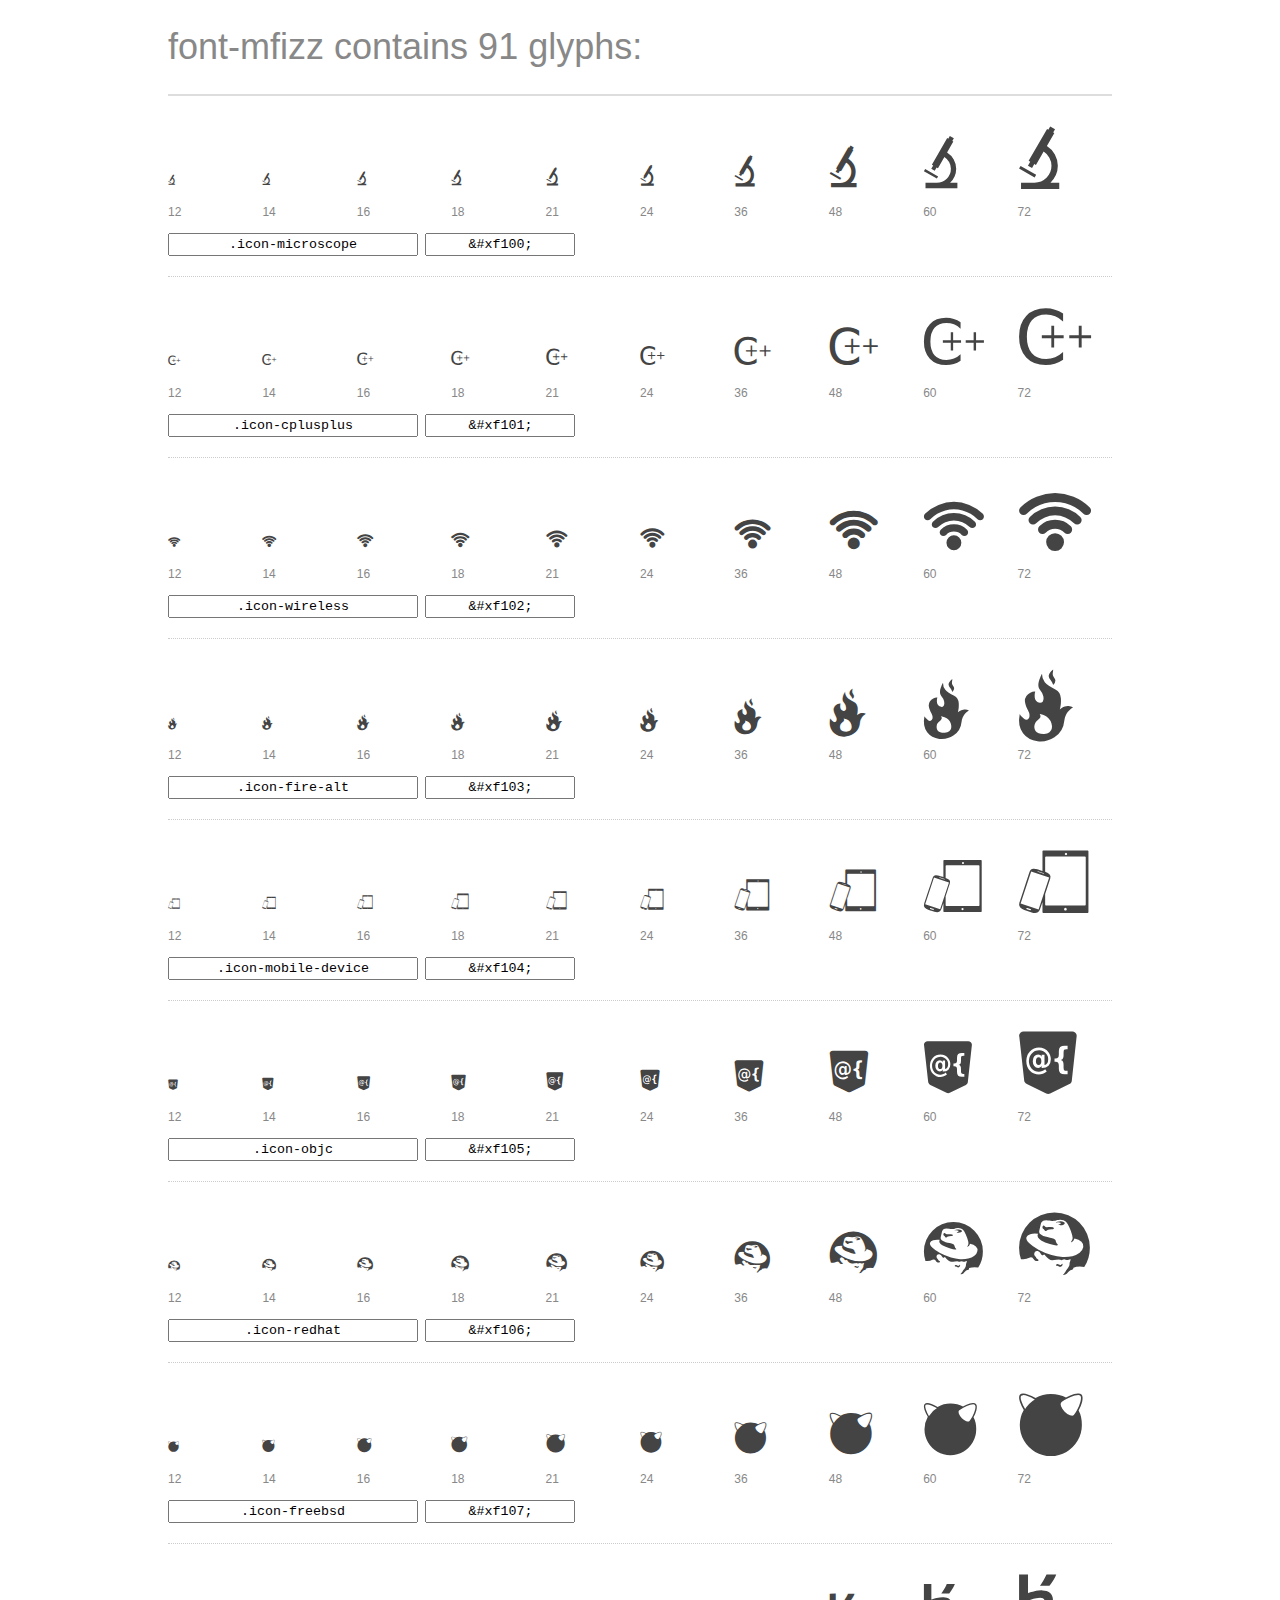
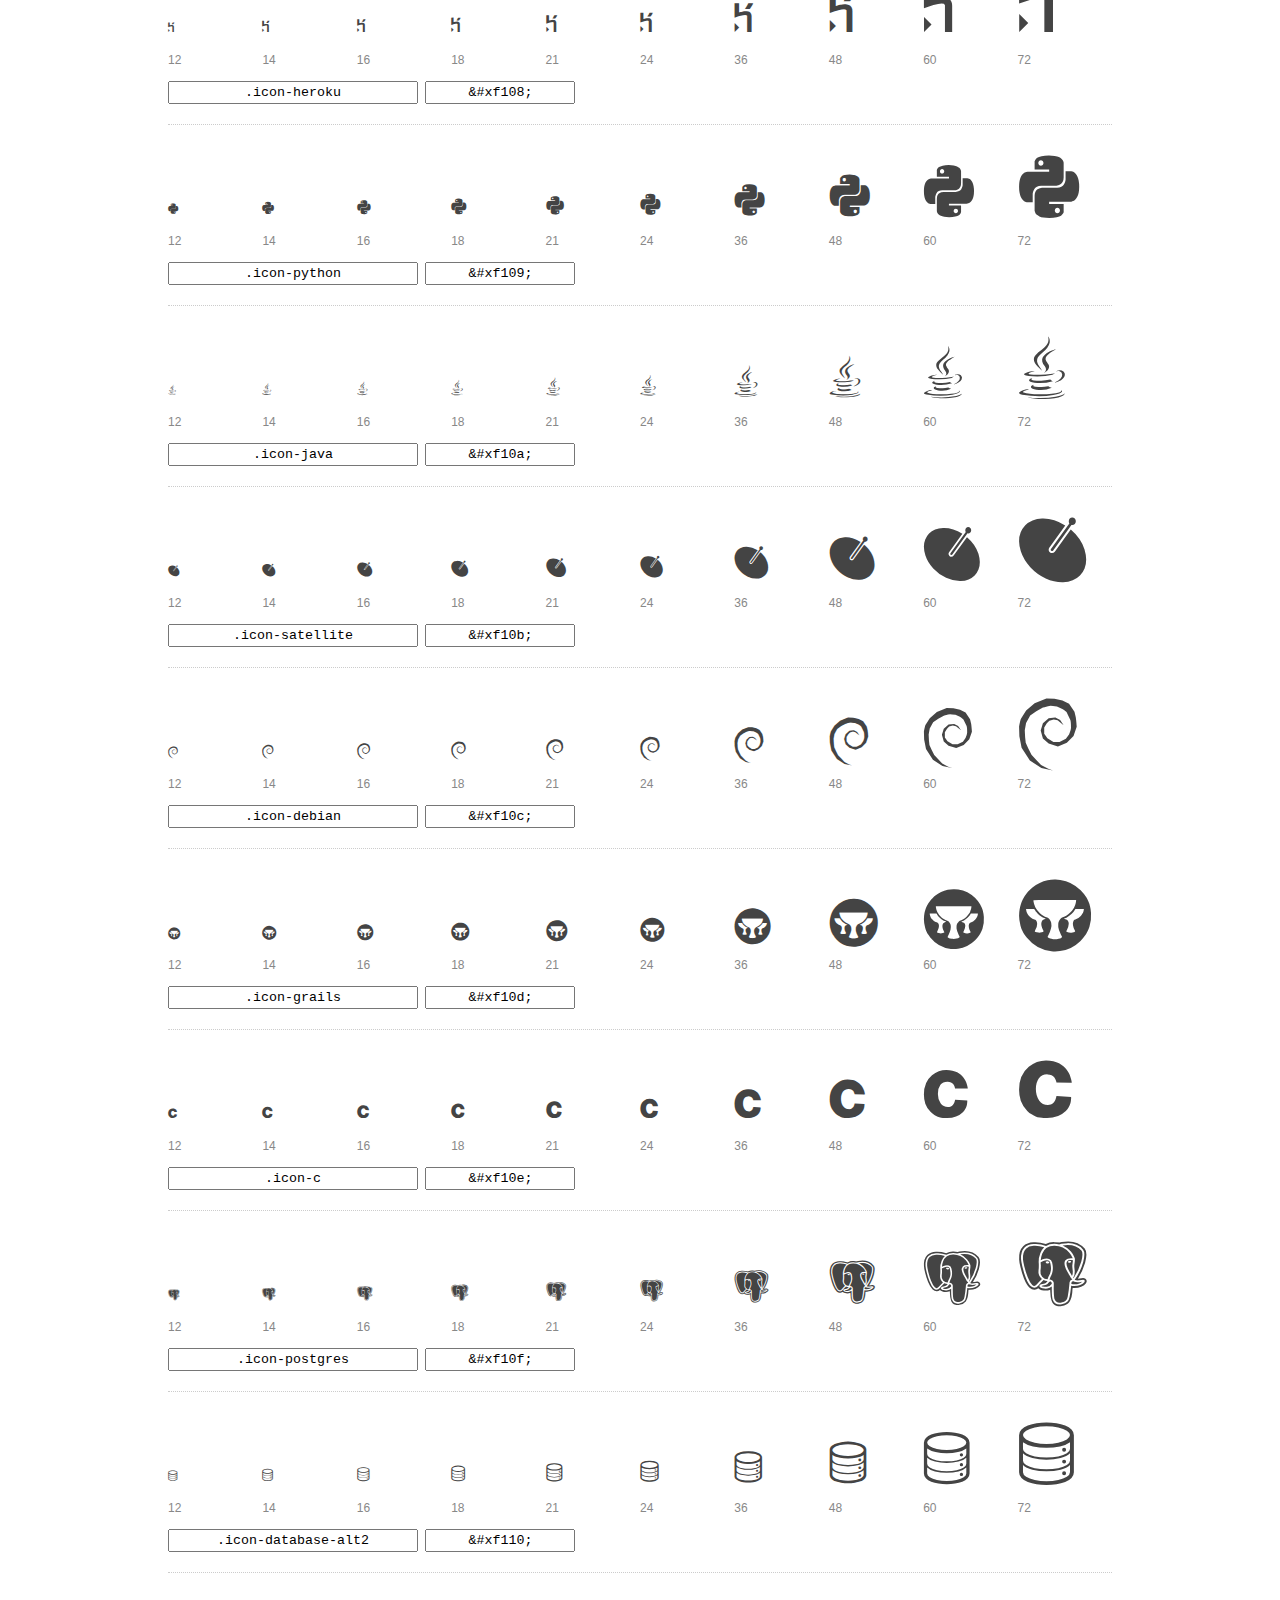
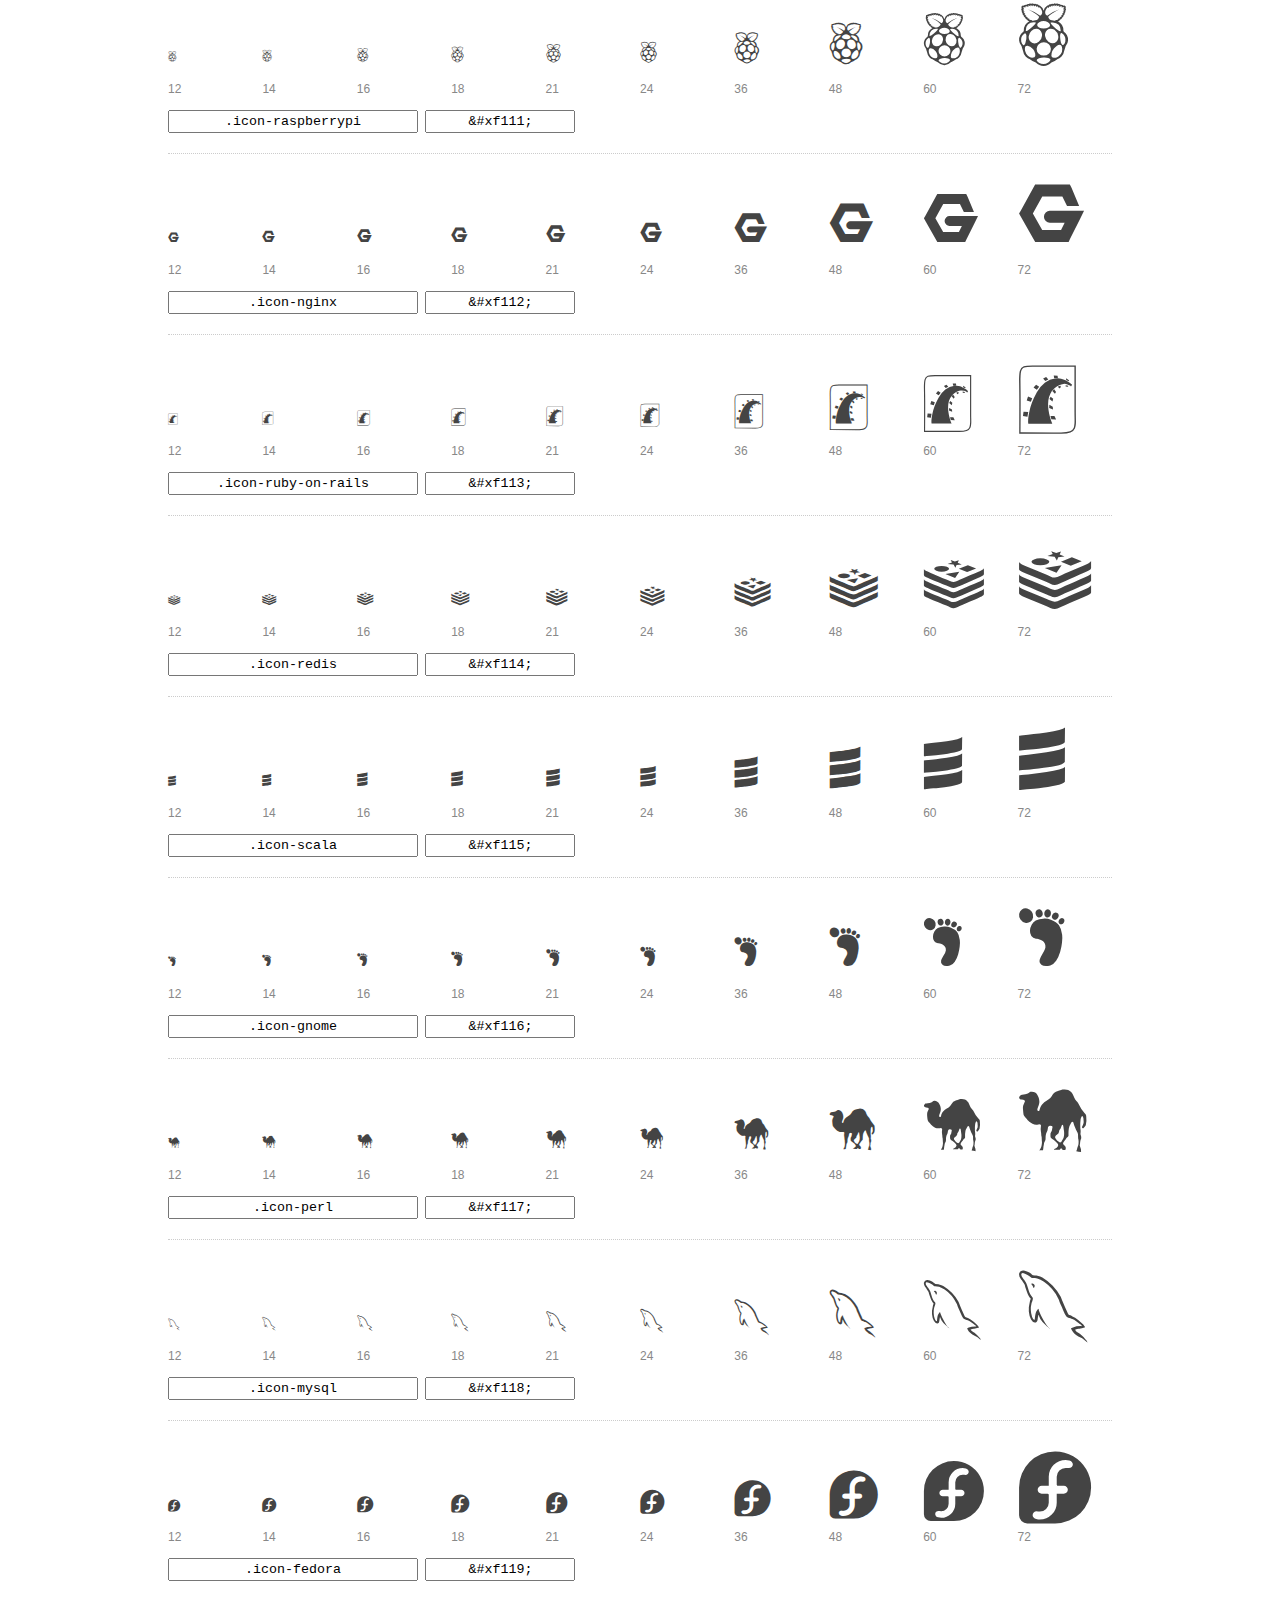
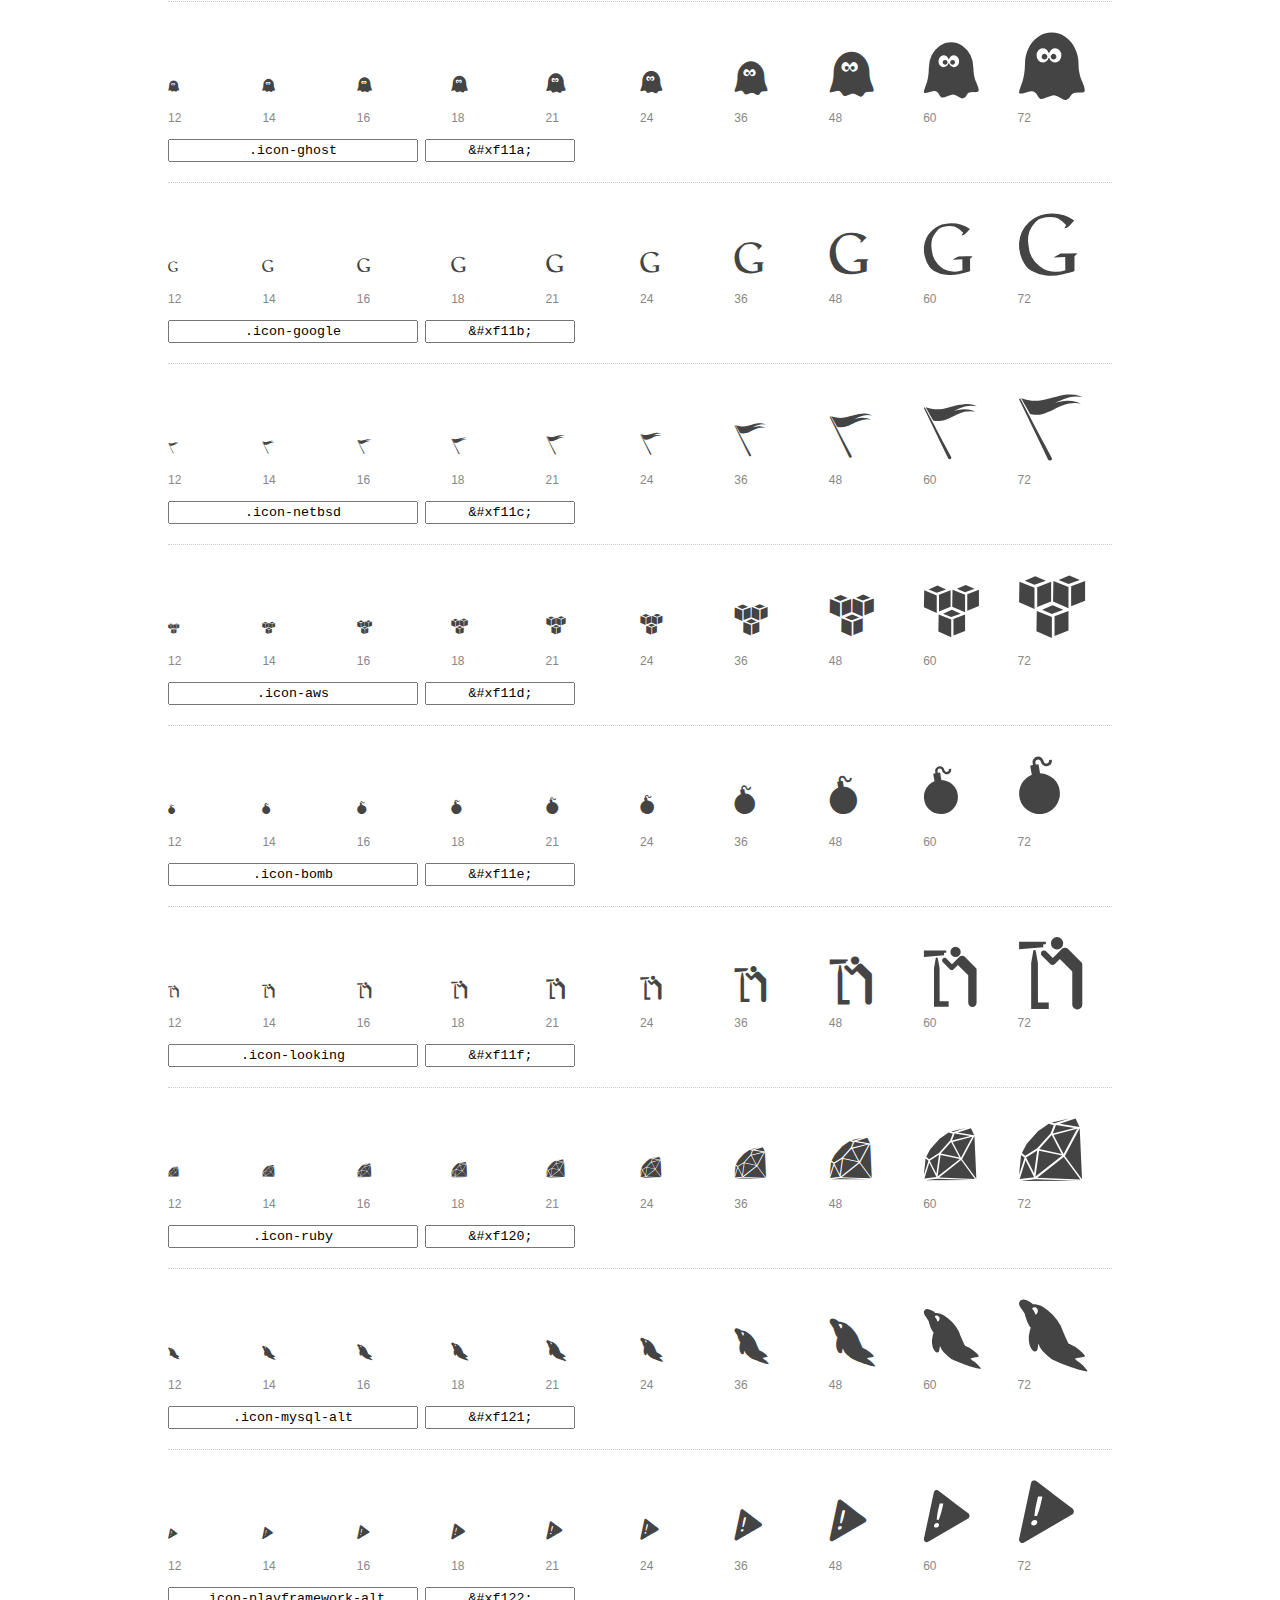
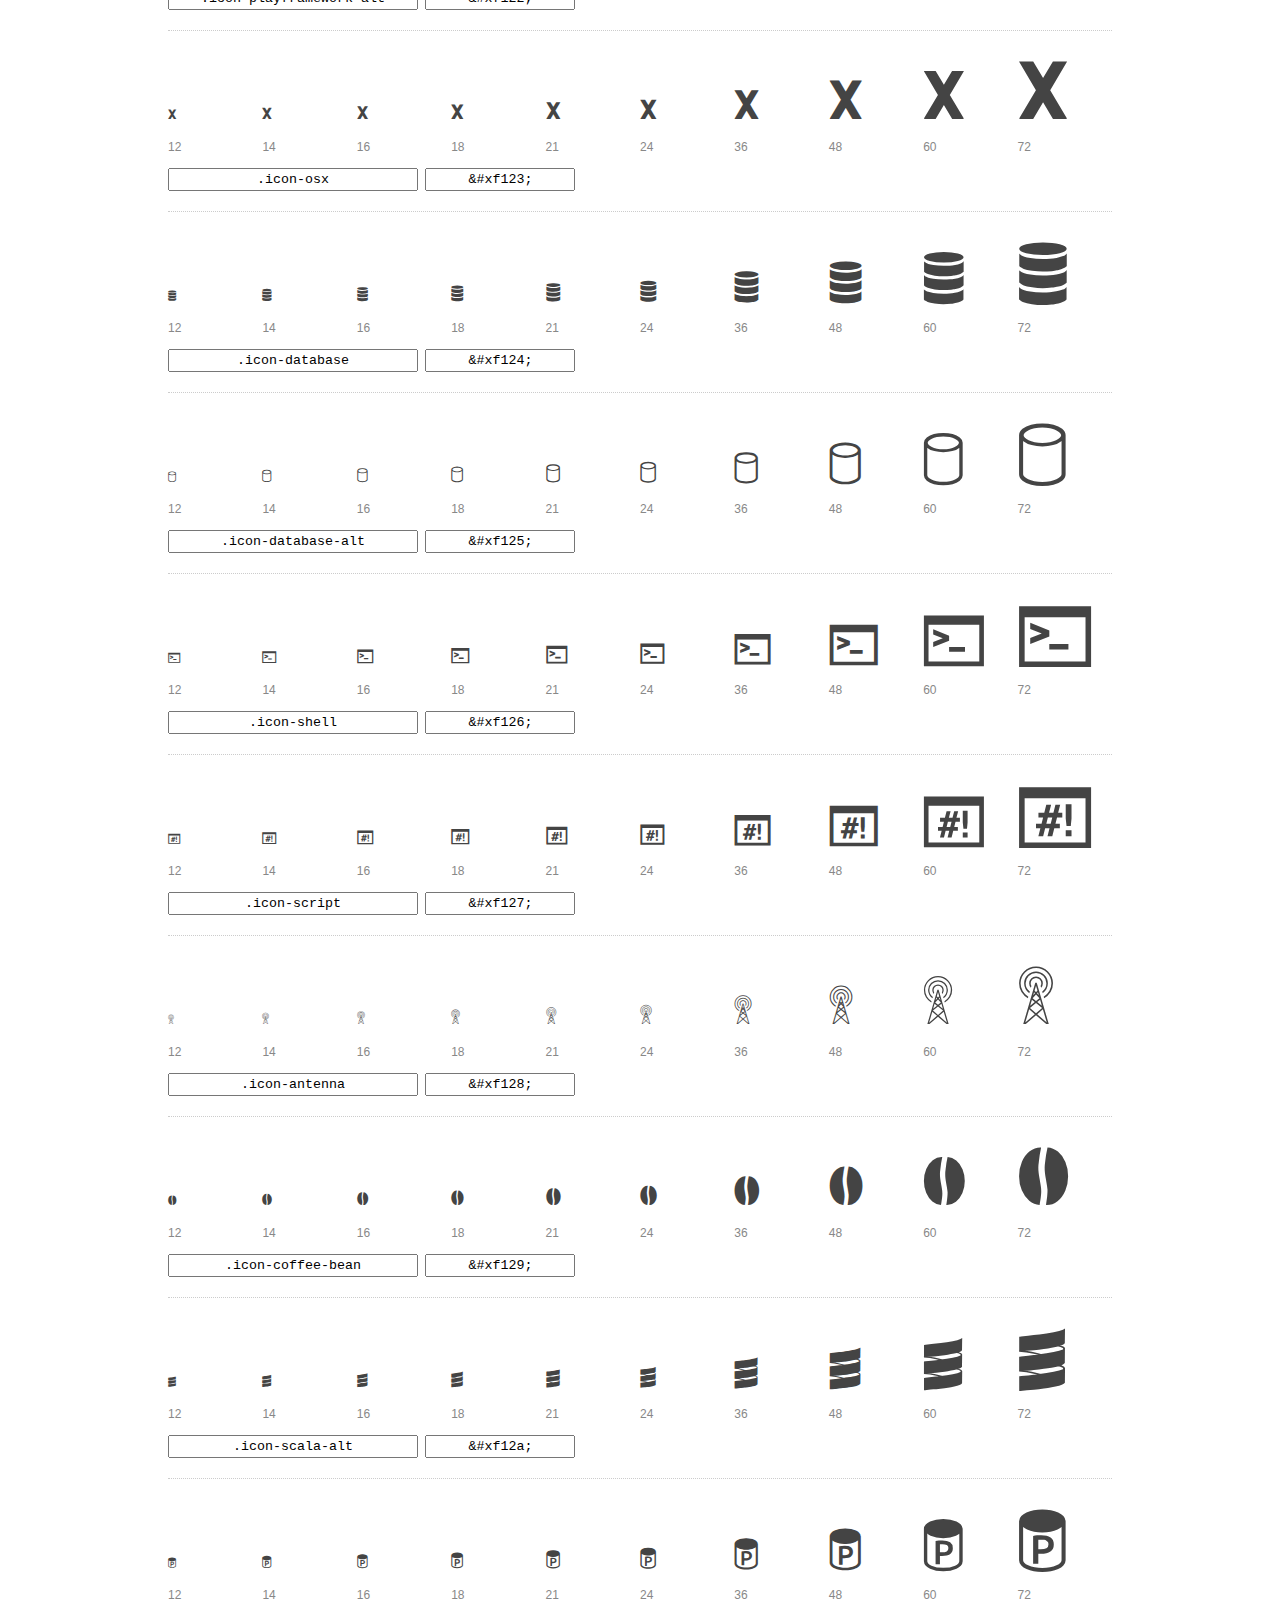
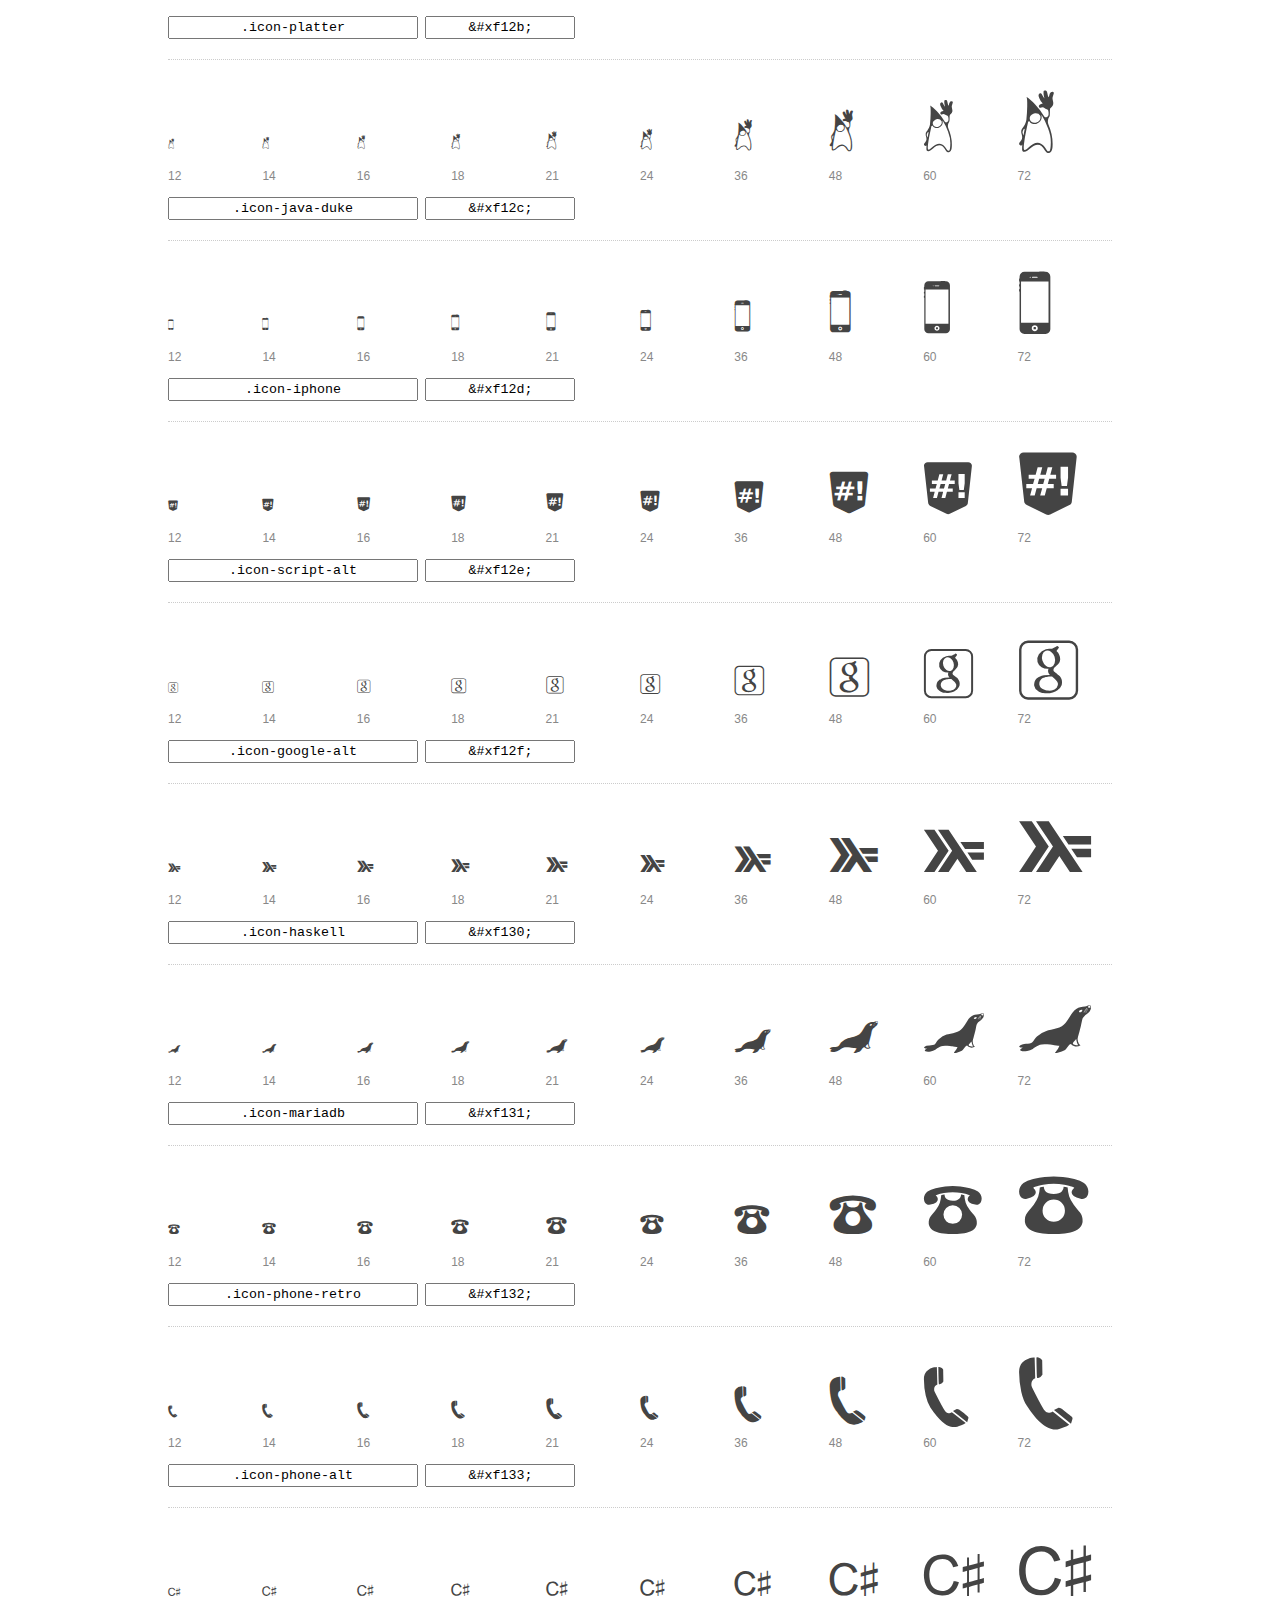
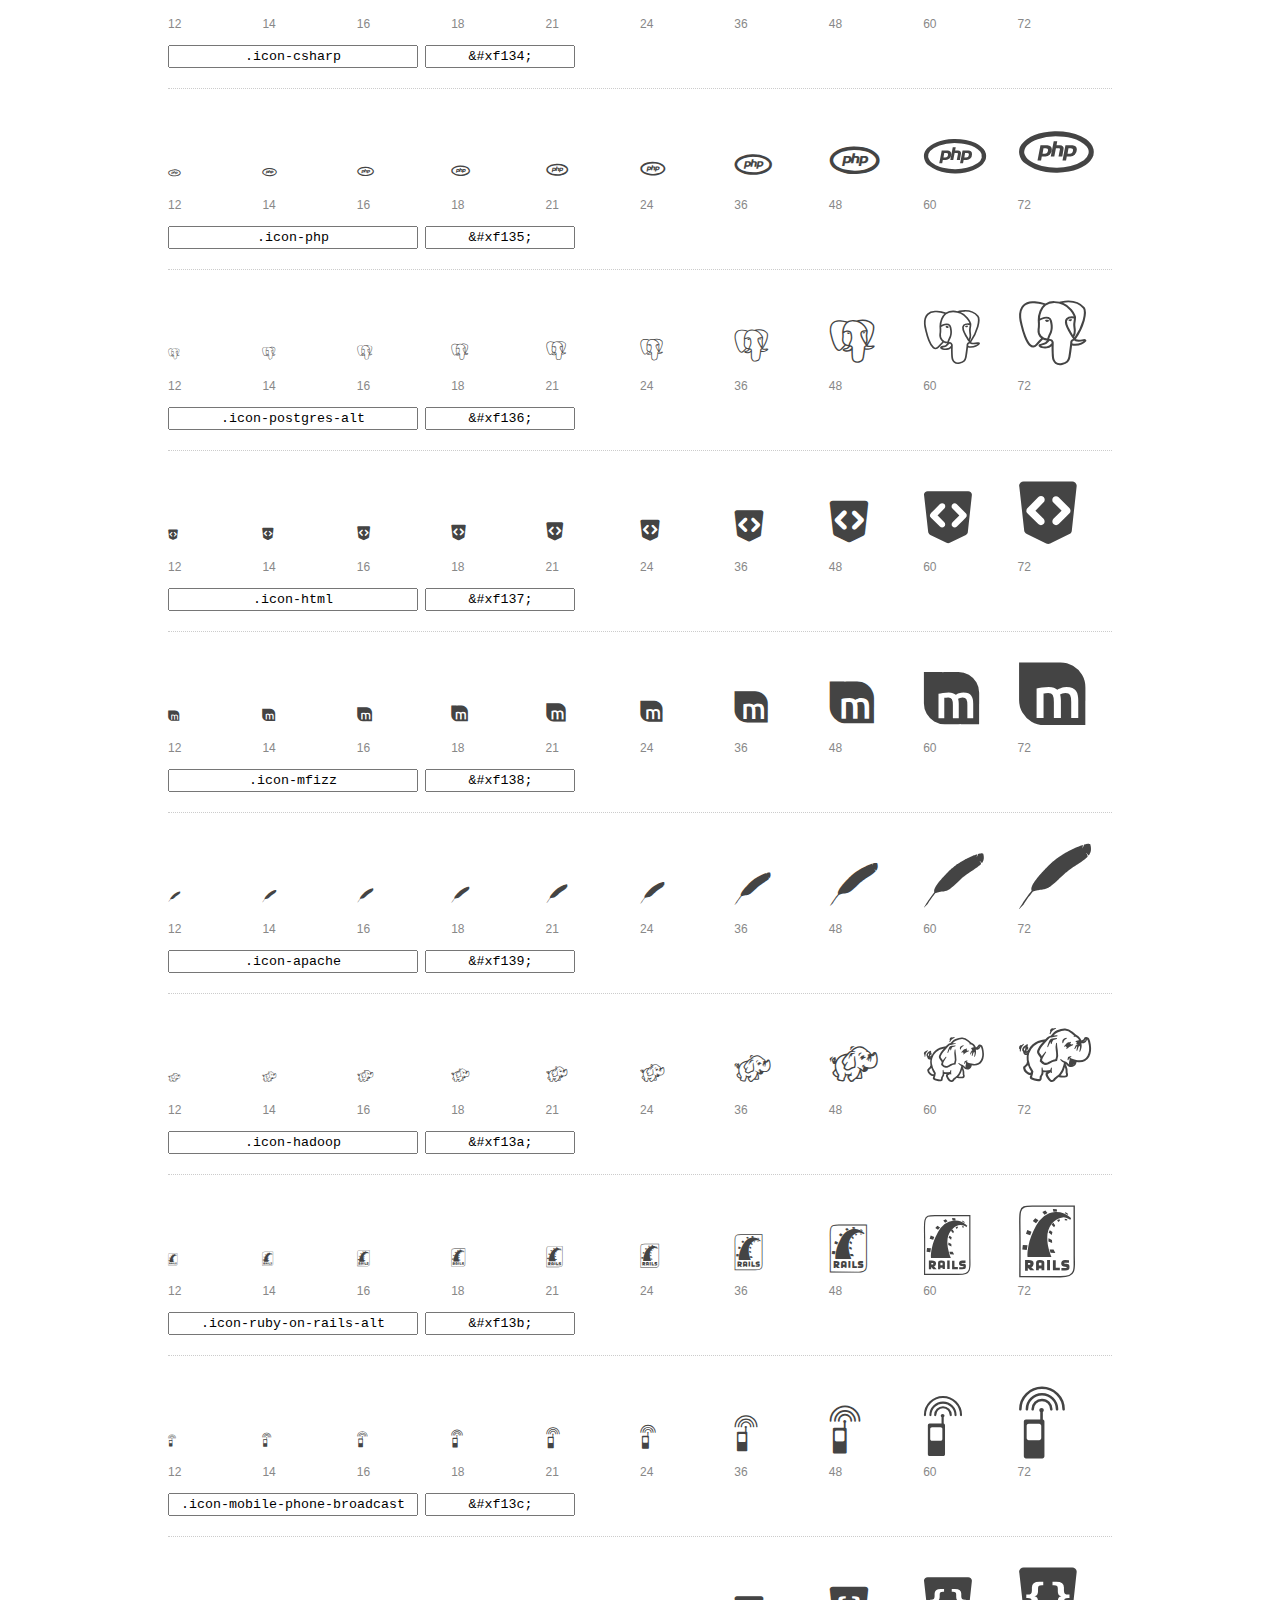
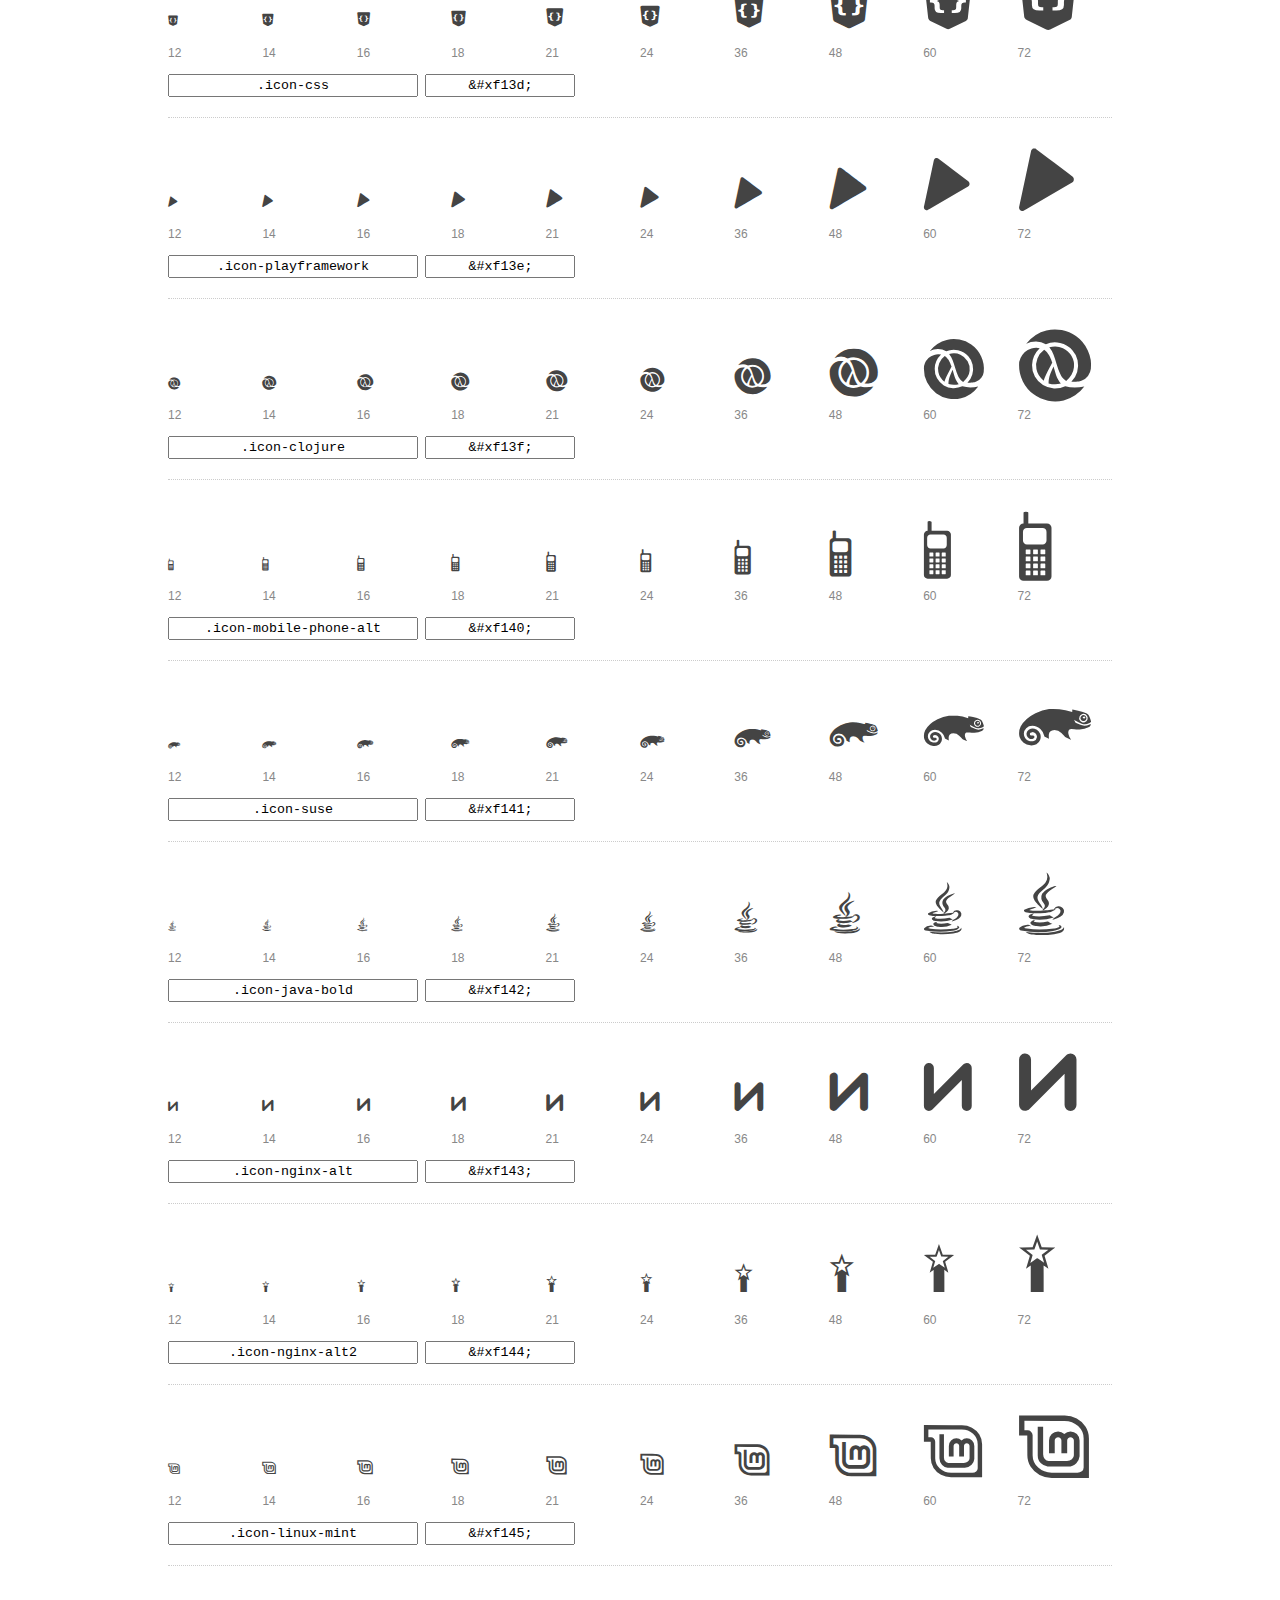
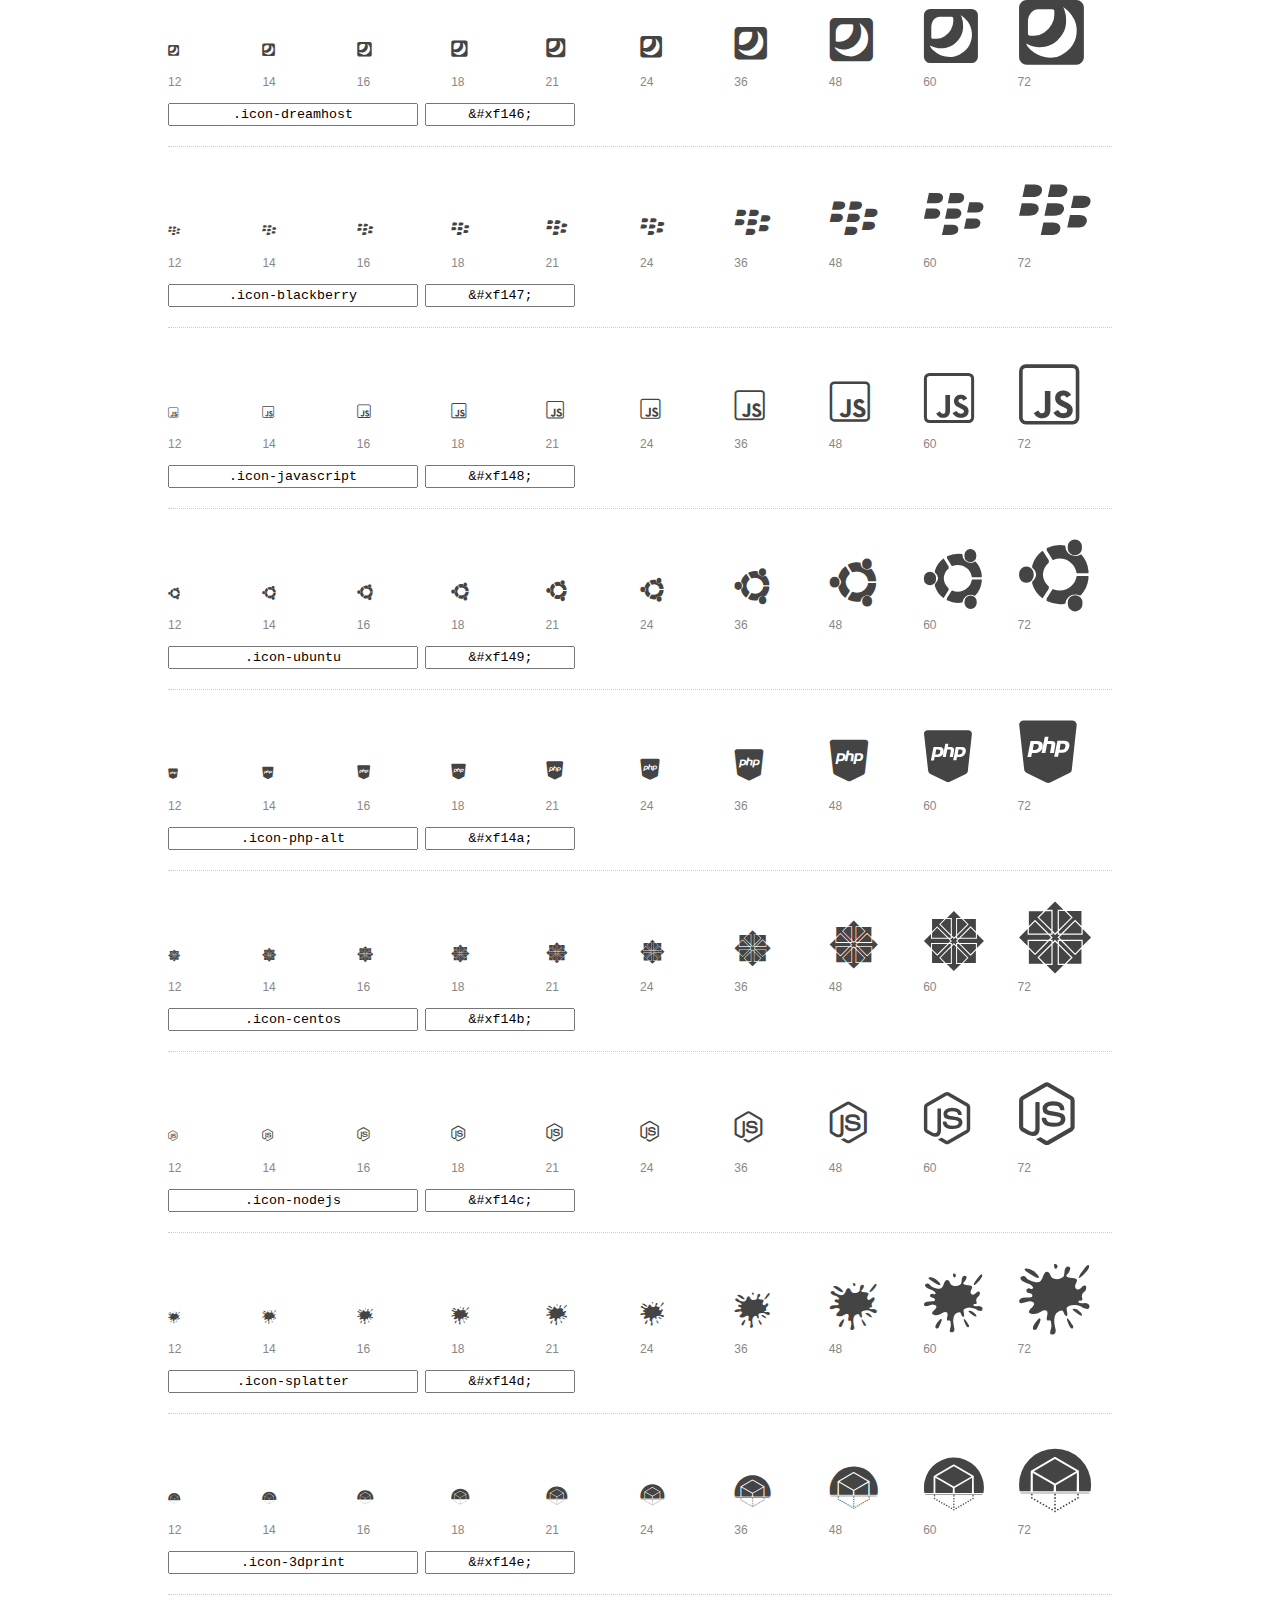
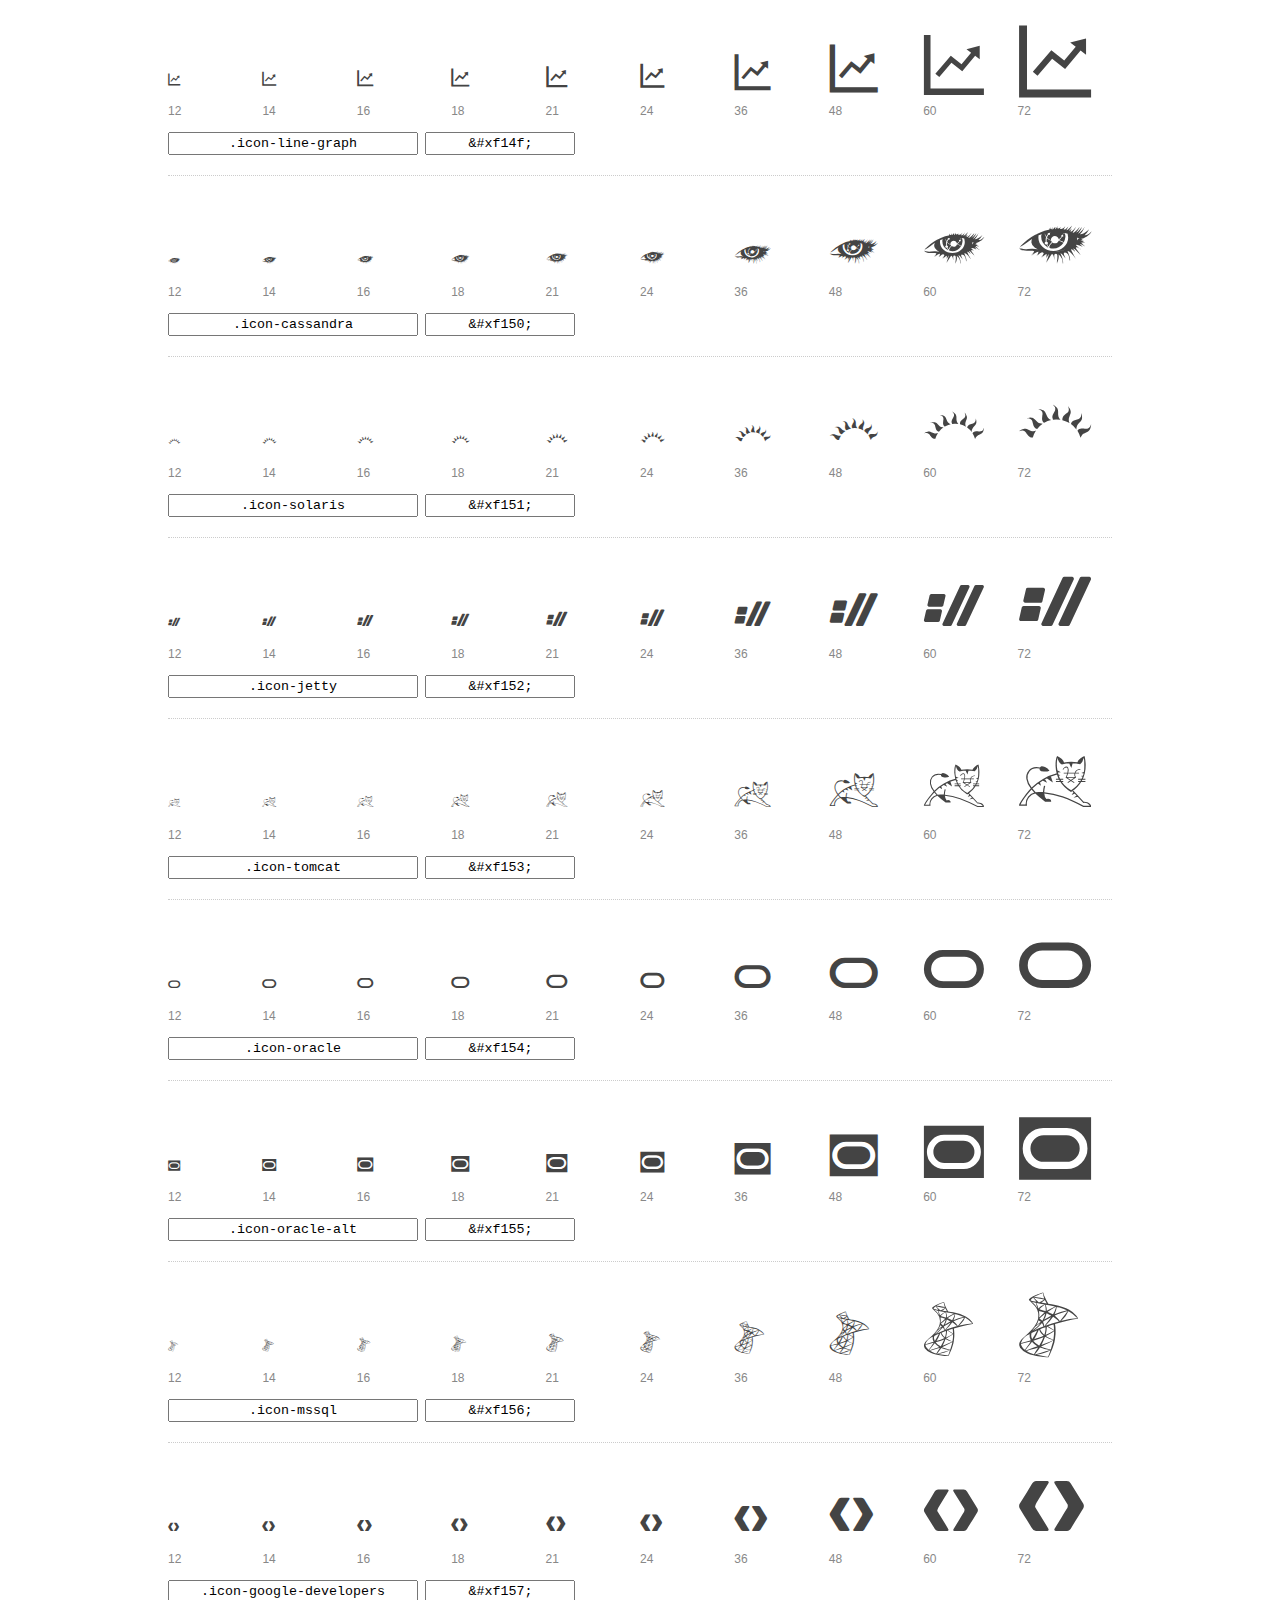
<file: font-mfizz-1.2/preview.html>
<!DOCTYPE html>
<html>
  <head>
    <title>font-mfizz glyphs preview</title>
    <link rel="stylesheet" href="font-mfizz.css" />
    <!--[if lte IE 7]><link rel="stylesheet" href="fontcustom-ie7.css" /><![endif]-->

    <style>
      * {
        -moz-box-sizing: border-box;
        -webkit-box-sizing: border-box;
        box-sizing: border-box;
        margin: 0;
        padding: 0;
      }

      body {
        background: #fff;
        color: #444;
        font: 16px/1.5 "Helvetica Neue", Helvetica, Arial, sans-serif;
      }

      a, 
      a:visited {
        color: #888;
        text-decoration: underline;
      }
      a:hover, 
      a:focus { color: #000; }

      h1 {
        border-bottom: 2px solid #ddd;
        color: #888;
        font-size: 36px;
        font-weight: 300;
        margin-bottom: 20px;
        padding: 20px 0;
      }

      .container {
        margin: 0 auto;
        min-width: 880px;
        padding: 0 40px;
        width: 80%;
      }

      .glyph {
        border-bottom: 1px dotted #ccc;
        padding: 10px 0 20px;
        margin-bottom: 20px;
      }

      .preview-glyphs { vertical-align: bottom; } 

      .preview-scale { 
        color: #888;
        font-size: 12px; 
        margin-top: 5px;
      }

      .step {
        display: inline-block;
        line-height: 1;
        width: 10%;
      }

      
      .size-12 { font-size: 12px; }
      
      .size-14 { font-size: 14px; }
      
      .size-16 { font-size: 16px; }
      
      .size-18 { font-size: 18px; }
      
      .size-21 { font-size: 21px; }
      
      .size-24 { font-size: 24px; }
      
      .size-36 { font-size: 36px; }
      
      .size-48 { font-size: 48px; }
      
      .size-60 { font-size: 60px; }
      
      .size-72 { font-size: 72px; }
      

      .usage { margin-top: 10px; }

      .usage input {
        font-family: monospace;
        margin-right: 3px;
        padding: 2px 5px;
        text-align: center;
      }

      .usage .point { width: 150px; }

      .usage .class { width: 250px; }

      .footer {
        color: #888;
        font-size: 12px;
        padding: 20px 0;
      }
    </style>

    <!--[if lte IE 8]><script src="http://html5shiv.googlecode.com/svn/trunk/html5.js"></script><![endif]-->
  </head>

  <body>
    <div class="container">
      <h1>font-mfizz contains 91 glyphs:</h1> 

      
      <div class="glyph">
        <div class="preview-glyphs">
          <i class="step icon-microscope size-12"></i><i class="step icon-microscope size-14"></i><i class="step icon-microscope size-16"></i><i class="step icon-microscope size-18"></i><i class="step icon-microscope size-21"></i><i class="step icon-microscope size-24"></i><i class="step icon-microscope size-36"></i><i class="step icon-microscope size-48"></i><i class="step icon-microscope size-60"></i><i class="step icon-microscope size-72"></i>
        </div>
        <div class="preview-scale">
          <span class="step">12</span><span class="step">14</span><span class="step">16</span><span class="step">18</span><span class="step">21</span><span class="step">24</span><span class="step">36</span><span class="step">48</span><span class="step">60</span><span class="step">72</span> 
        </div>
        <div class="usage">
          <input class="class" type="text" readonly="readonly" onClick="this.select();" value=".icon-microscope" />
          <input class="point" type="text" readonly="readonly" onClick="this.select();" value="&amp;#xf100;" />
        </div>
      </div>
      
      <div class="glyph">
        <div class="preview-glyphs">
          <i class="step icon-cplusplus size-12"></i><i class="step icon-cplusplus size-14"></i><i class="step icon-cplusplus size-16"></i><i class="step icon-cplusplus size-18"></i><i class="step icon-cplusplus size-21"></i><i class="step icon-cplusplus size-24"></i><i class="step icon-cplusplus size-36"></i><i class="step icon-cplusplus size-48"></i><i class="step icon-cplusplus size-60"></i><i class="step icon-cplusplus size-72"></i>
        </div>
        <div class="preview-scale">
          <span class="step">12</span><span class="step">14</span><span class="step">16</span><span class="step">18</span><span class="step">21</span><span class="step">24</span><span class="step">36</span><span class="step">48</span><span class="step">60</span><span class="step">72</span> 
        </div>
        <div class="usage">
          <input class="class" type="text" readonly="readonly" onClick="this.select();" value=".icon-cplusplus" />
          <input class="point" type="text" readonly="readonly" onClick="this.select();" value="&amp;#xf101;" />
        </div>
      </div>
      
      <div class="glyph">
        <div class="preview-glyphs">
          <i class="step icon-wireless size-12"></i><i class="step icon-wireless size-14"></i><i class="step icon-wireless size-16"></i><i class="step icon-wireless size-18"></i><i class="step icon-wireless size-21"></i><i class="step icon-wireless size-24"></i><i class="step icon-wireless size-36"></i><i class="step icon-wireless size-48"></i><i class="step icon-wireless size-60"></i><i class="step icon-wireless size-72"></i>
        </div>
        <div class="preview-scale">
          <span class="step">12</span><span class="step">14</span><span class="step">16</span><span class="step">18</span><span class="step">21</span><span class="step">24</span><span class="step">36</span><span class="step">48</span><span class="step">60</span><span class="step">72</span> 
        </div>
        <div class="usage">
          <input class="class" type="text" readonly="readonly" onClick="this.select();" value=".icon-wireless" />
          <input class="point" type="text" readonly="readonly" onClick="this.select();" value="&amp;#xf102;" />
        </div>
      </div>
      
      <div class="glyph">
        <div class="preview-glyphs">
          <i class="step icon-fire-alt size-12"></i><i class="step icon-fire-alt size-14"></i><i class="step icon-fire-alt size-16"></i><i class="step icon-fire-alt size-18"></i><i class="step icon-fire-alt size-21"></i><i class="step icon-fire-alt size-24"></i><i class="step icon-fire-alt size-36"></i><i class="step icon-fire-alt size-48"></i><i class="step icon-fire-alt size-60"></i><i class="step icon-fire-alt size-72"></i>
        </div>
        <div class="preview-scale">
          <span class="step">12</span><span class="step">14</span><span class="step">16</span><span class="step">18</span><span class="step">21</span><span class="step">24</span><span class="step">36</span><span class="step">48</span><span class="step">60</span><span class="step">72</span> 
        </div>
        <div class="usage">
          <input class="class" type="text" readonly="readonly" onClick="this.select();" value=".icon-fire-alt" />
          <input class="point" type="text" readonly="readonly" onClick="this.select();" value="&amp;#xf103;" />
        </div>
      </div>
      
      <div class="glyph">
        <div class="preview-glyphs">
          <i class="step icon-mobile-device size-12"></i><i class="step icon-mobile-device size-14"></i><i class="step icon-mobile-device size-16"></i><i class="step icon-mobile-device size-18"></i><i class="step icon-mobile-device size-21"></i><i class="step icon-mobile-device size-24"></i><i class="step icon-mobile-device size-36"></i><i class="step icon-mobile-device size-48"></i><i class="step icon-mobile-device size-60"></i><i class="step icon-mobile-device size-72"></i>
        </div>
        <div class="preview-scale">
          <span class="step">12</span><span class="step">14</span><span class="step">16</span><span class="step">18</span><span class="step">21</span><span class="step">24</span><span class="step">36</span><span class="step">48</span><span class="step">60</span><span class="step">72</span> 
        </div>
        <div class="usage">
          <input class="class" type="text" readonly="readonly" onClick="this.select();" value=".icon-mobile-device" />
          <input class="point" type="text" readonly="readonly" onClick="this.select();" value="&amp;#xf104;" />
        </div>
      </div>
      
      <div class="glyph">
        <div class="preview-glyphs">
          <i class="step icon-objc size-12"></i><i class="step icon-objc size-14"></i><i class="step icon-objc size-16"></i><i class="step icon-objc size-18"></i><i class="step icon-objc size-21"></i><i class="step icon-objc size-24"></i><i class="step icon-objc size-36"></i><i class="step icon-objc size-48"></i><i class="step icon-objc size-60"></i><i class="step icon-objc size-72"></i>
        </div>
        <div class="preview-scale">
          <span class="step">12</span><span class="step">14</span><span class="step">16</span><span class="step">18</span><span class="step">21</span><span class="step">24</span><span class="step">36</span><span class="step">48</span><span class="step">60</span><span class="step">72</span> 
        </div>
        <div class="usage">
          <input class="class" type="text" readonly="readonly" onClick="this.select();" value=".icon-objc" />
          <input class="point" type="text" readonly="readonly" onClick="this.select();" value="&amp;#xf105;" />
        </div>
      </div>
      
      <div class="glyph">
        <div class="preview-glyphs">
          <i class="step icon-redhat size-12"></i><i class="step icon-redhat size-14"></i><i class="step icon-redhat size-16"></i><i class="step icon-redhat size-18"></i><i class="step icon-redhat size-21"></i><i class="step icon-redhat size-24"></i><i class="step icon-redhat size-36"></i><i class="step icon-redhat size-48"></i><i class="step icon-redhat size-60"></i><i class="step icon-redhat size-72"></i>
        </div>
        <div class="preview-scale">
          <span class="step">12</span><span class="step">14</span><span class="step">16</span><span class="step">18</span><span class="step">21</span><span class="step">24</span><span class="step">36</span><span class="step">48</span><span class="step">60</span><span class="step">72</span> 
        </div>
        <div class="usage">
          <input class="class" type="text" readonly="readonly" onClick="this.select();" value=".icon-redhat" />
          <input class="point" type="text" readonly="readonly" onClick="this.select();" value="&amp;#xf106;" />
        </div>
      </div>
      
      <div class="glyph">
        <div class="preview-glyphs">
          <i class="step icon-freebsd size-12"></i><i class="step icon-freebsd size-14"></i><i class="step icon-freebsd size-16"></i><i class="step icon-freebsd size-18"></i><i class="step icon-freebsd size-21"></i><i class="step icon-freebsd size-24"></i><i class="step icon-freebsd size-36"></i><i class="step icon-freebsd size-48"></i><i class="step icon-freebsd size-60"></i><i class="step icon-freebsd size-72"></i>
        </div>
        <div class="preview-scale">
          <span class="step">12</span><span class="step">14</span><span class="step">16</span><span class="step">18</span><span class="step">21</span><span class="step">24</span><span class="step">36</span><span class="step">48</span><span class="step">60</span><span class="step">72</span> 
        </div>
        <div class="usage">
          <input class="class" type="text" readonly="readonly" onClick="this.select();" value=".icon-freebsd" />
          <input class="point" type="text" readonly="readonly" onClick="this.select();" value="&amp;#xf107;" />
        </div>
      </div>
      
      <div class="glyph">
        <div class="preview-glyphs">
          <i class="step icon-heroku size-12"></i><i class="step icon-heroku size-14"></i><i class="step icon-heroku size-16"></i><i class="step icon-heroku size-18"></i><i class="step icon-heroku size-21"></i><i class="step icon-heroku size-24"></i><i class="step icon-heroku size-36"></i><i class="step icon-heroku size-48"></i><i class="step icon-heroku size-60"></i><i class="step icon-heroku size-72"></i>
        </div>
        <div class="preview-scale">
          <span class="step">12</span><span class="step">14</span><span class="step">16</span><span class="step">18</span><span class="step">21</span><span class="step">24</span><span class="step">36</span><span class="step">48</span><span class="step">60</span><span class="step">72</span> 
        </div>
        <div class="usage">
          <input class="class" type="text" readonly="readonly" onClick="this.select();" value=".icon-heroku" />
          <input class="point" type="text" readonly="readonly" onClick="this.select();" value="&amp;#xf108;" />
        </div>
      </div>
      
      <div class="glyph">
        <div class="preview-glyphs">
          <i class="step icon-python size-12"></i><i class="step icon-python size-14"></i><i class="step icon-python size-16"></i><i class="step icon-python size-18"></i><i class="step icon-python size-21"></i><i class="step icon-python size-24"></i><i class="step icon-python size-36"></i><i class="step icon-python size-48"></i><i class="step icon-python size-60"></i><i class="step icon-python size-72"></i>
        </div>
        <div class="preview-scale">
          <span class="step">12</span><span class="step">14</span><span class="step">16</span><span class="step">18</span><span class="step">21</span><span class="step">24</span><span class="step">36</span><span class="step">48</span><span class="step">60</span><span class="step">72</span> 
        </div>
        <div class="usage">
          <input class="class" type="text" readonly="readonly" onClick="this.select();" value=".icon-python" />
          <input class="point" type="text" readonly="readonly" onClick="this.select();" value="&amp;#xf109;" />
        </div>
      </div>
      
      <div class="glyph">
        <div class="preview-glyphs">
          <i class="step icon-java size-12"></i><i class="step icon-java size-14"></i><i class="step icon-java size-16"></i><i class="step icon-java size-18"></i><i class="step icon-java size-21"></i><i class="step icon-java size-24"></i><i class="step icon-java size-36"></i><i class="step icon-java size-48"></i><i class="step icon-java size-60"></i><i class="step icon-java size-72"></i>
        </div>
        <div class="preview-scale">
          <span class="step">12</span><span class="step">14</span><span class="step">16</span><span class="step">18</span><span class="step">21</span><span class="step">24</span><span class="step">36</span><span class="step">48</span><span class="step">60</span><span class="step">72</span> 
        </div>
        <div class="usage">
          <input class="class" type="text" readonly="readonly" onClick="this.select();" value=".icon-java" />
          <input class="point" type="text" readonly="readonly" onClick="this.select();" value="&amp;#xf10a;" />
        </div>
      </div>
      
      <div class="glyph">
        <div class="preview-glyphs">
          <i class="step icon-satellite size-12"></i><i class="step icon-satellite size-14"></i><i class="step icon-satellite size-16"></i><i class="step icon-satellite size-18"></i><i class="step icon-satellite size-21"></i><i class="step icon-satellite size-24"></i><i class="step icon-satellite size-36"></i><i class="step icon-satellite size-48"></i><i class="step icon-satellite size-60"></i><i class="step icon-satellite size-72"></i>
        </div>
        <div class="preview-scale">
          <span class="step">12</span><span class="step">14</span><span class="step">16</span><span class="step">18</span><span class="step">21</span><span class="step">24</span><span class="step">36</span><span class="step">48</span><span class="step">60</span><span class="step">72</span> 
        </div>
        <div class="usage">
          <input class="class" type="text" readonly="readonly" onClick="this.select();" value=".icon-satellite" />
          <input class="point" type="text" readonly="readonly" onClick="this.select();" value="&amp;#xf10b;" />
        </div>
      </div>
      
      <div class="glyph">
        <div class="preview-glyphs">
          <i class="step icon-debian size-12"></i><i class="step icon-debian size-14"></i><i class="step icon-debian size-16"></i><i class="step icon-debian size-18"></i><i class="step icon-debian size-21"></i><i class="step icon-debian size-24"></i><i class="step icon-debian size-36"></i><i class="step icon-debian size-48"></i><i class="step icon-debian size-60"></i><i class="step icon-debian size-72"></i>
        </div>
        <div class="preview-scale">
          <span class="step">12</span><span class="step">14</span><span class="step">16</span><span class="step">18</span><span class="step">21</span><span class="step">24</span><span class="step">36</span><span class="step">48</span><span class="step">60</span><span class="step">72</span> 
        </div>
        <div class="usage">
          <input class="class" type="text" readonly="readonly" onClick="this.select();" value=".icon-debian" />
          <input class="point" type="text" readonly="readonly" onClick="this.select();" value="&amp;#xf10c;" />
        </div>
      </div>
      
      <div class="glyph">
        <div class="preview-glyphs">
          <i class="step icon-grails size-12"></i><i class="step icon-grails size-14"></i><i class="step icon-grails size-16"></i><i class="step icon-grails size-18"></i><i class="step icon-grails size-21"></i><i class="step icon-grails size-24"></i><i class="step icon-grails size-36"></i><i class="step icon-grails size-48"></i><i class="step icon-grails size-60"></i><i class="step icon-grails size-72"></i>
        </div>
        <div class="preview-scale">
          <span class="step">12</span><span class="step">14</span><span class="step">16</span><span class="step">18</span><span class="step">21</span><span class="step">24</span><span class="step">36</span><span class="step">48</span><span class="step">60</span><span class="step">72</span> 
        </div>
        <div class="usage">
          <input class="class" type="text" readonly="readonly" onClick="this.select();" value=".icon-grails" />
          <input class="point" type="text" readonly="readonly" onClick="this.select();" value="&amp;#xf10d;" />
        </div>
      </div>
      
      <div class="glyph">
        <div class="preview-glyphs">
          <i class="step icon-c size-12"></i><i class="step icon-c size-14"></i><i class="step icon-c size-16"></i><i class="step icon-c size-18"></i><i class="step icon-c size-21"></i><i class="step icon-c size-24"></i><i class="step icon-c size-36"></i><i class="step icon-c size-48"></i><i class="step icon-c size-60"></i><i class="step icon-c size-72"></i>
        </div>
        <div class="preview-scale">
          <span class="step">12</span><span class="step">14</span><span class="step">16</span><span class="step">18</span><span class="step">21</span><span class="step">24</span><span class="step">36</span><span class="step">48</span><span class="step">60</span><span class="step">72</span> 
        </div>
        <div class="usage">
          <input class="class" type="text" readonly="readonly" onClick="this.select();" value=".icon-c" />
          <input class="point" type="text" readonly="readonly" onClick="this.select();" value="&amp;#xf10e;" />
        </div>
      </div>
      
      <div class="glyph">
        <div class="preview-glyphs">
          <i class="step icon-postgres size-12"></i><i class="step icon-postgres size-14"></i><i class="step icon-postgres size-16"></i><i class="step icon-postgres size-18"></i><i class="step icon-postgres size-21"></i><i class="step icon-postgres size-24"></i><i class="step icon-postgres size-36"></i><i class="step icon-postgres size-48"></i><i class="step icon-postgres size-60"></i><i class="step icon-postgres size-72"></i>
        </div>
        <div class="preview-scale">
          <span class="step">12</span><span class="step">14</span><span class="step">16</span><span class="step">18</span><span class="step">21</span><span class="step">24</span><span class="step">36</span><span class="step">48</span><span class="step">60</span><span class="step">72</span> 
        </div>
        <div class="usage">
          <input class="class" type="text" readonly="readonly" onClick="this.select();" value=".icon-postgres" />
          <input class="point" type="text" readonly="readonly" onClick="this.select();" value="&amp;#xf10f;" />
        </div>
      </div>
      
      <div class="glyph">
        <div class="preview-glyphs">
          <i class="step icon-database-alt2 size-12"></i><i class="step icon-database-alt2 size-14"></i><i class="step icon-database-alt2 size-16"></i><i class="step icon-database-alt2 size-18"></i><i class="step icon-database-alt2 size-21"></i><i class="step icon-database-alt2 size-24"></i><i class="step icon-database-alt2 size-36"></i><i class="step icon-database-alt2 size-48"></i><i class="step icon-database-alt2 size-60"></i><i class="step icon-database-alt2 size-72"></i>
        </div>
        <div class="preview-scale">
          <span class="step">12</span><span class="step">14</span><span class="step">16</span><span class="step">18</span><span class="step">21</span><span class="step">24</span><span class="step">36</span><span class="step">48</span><span class="step">60</span><span class="step">72</span> 
        </div>
        <div class="usage">
          <input class="class" type="text" readonly="readonly" onClick="this.select();" value=".icon-database-alt2" />
          <input class="point" type="text" readonly="readonly" onClick="this.select();" value="&amp;#xf110;" />
        </div>
      </div>
      
      <div class="glyph">
        <div class="preview-glyphs">
          <i class="step icon-raspberrypi size-12"></i><i class="step icon-raspberrypi size-14"></i><i class="step icon-raspberrypi size-16"></i><i class="step icon-raspberrypi size-18"></i><i class="step icon-raspberrypi size-21"></i><i class="step icon-raspberrypi size-24"></i><i class="step icon-raspberrypi size-36"></i><i class="step icon-raspberrypi size-48"></i><i class="step icon-raspberrypi size-60"></i><i class="step icon-raspberrypi size-72"></i>
        </div>
        <div class="preview-scale">
          <span class="step">12</span><span class="step">14</span><span class="step">16</span><span class="step">18</span><span class="step">21</span><span class="step">24</span><span class="step">36</span><span class="step">48</span><span class="step">60</span><span class="step">72</span> 
        </div>
        <div class="usage">
          <input class="class" type="text" readonly="readonly" onClick="this.select();" value=".icon-raspberrypi" />
          <input class="point" type="text" readonly="readonly" onClick="this.select();" value="&amp;#xf111;" />
        </div>
      </div>
      
      <div class="glyph">
        <div class="preview-glyphs">
          <i class="step icon-nginx size-12"></i><i class="step icon-nginx size-14"></i><i class="step icon-nginx size-16"></i><i class="step icon-nginx size-18"></i><i class="step icon-nginx size-21"></i><i class="step icon-nginx size-24"></i><i class="step icon-nginx size-36"></i><i class="step icon-nginx size-48"></i><i class="step icon-nginx size-60"></i><i class="step icon-nginx size-72"></i>
        </div>
        <div class="preview-scale">
          <span class="step">12</span><span class="step">14</span><span class="step">16</span><span class="step">18</span><span class="step">21</span><span class="step">24</span><span class="step">36</span><span class="step">48</span><span class="step">60</span><span class="step">72</span> 
        </div>
        <div class="usage">
          <input class="class" type="text" readonly="readonly" onClick="this.select();" value=".icon-nginx" />
          <input class="point" type="text" readonly="readonly" onClick="this.select();" value="&amp;#xf112;" />
        </div>
      </div>
      
      <div class="glyph">
        <div class="preview-glyphs">
          <i class="step icon-ruby-on-rails size-12"></i><i class="step icon-ruby-on-rails size-14"></i><i class="step icon-ruby-on-rails size-16"></i><i class="step icon-ruby-on-rails size-18"></i><i class="step icon-ruby-on-rails size-21"></i><i class="step icon-ruby-on-rails size-24"></i><i class="step icon-ruby-on-rails size-36"></i><i class="step icon-ruby-on-rails size-48"></i><i class="step icon-ruby-on-rails size-60"></i><i class="step icon-ruby-on-rails size-72"></i>
        </div>
        <div class="preview-scale">
          <span class="step">12</span><span class="step">14</span><span class="step">16</span><span class="step">18</span><span class="step">21</span><span class="step">24</span><span class="step">36</span><span class="step">48</span><span class="step">60</span><span class="step">72</span> 
        </div>
        <div class="usage">
          <input class="class" type="text" readonly="readonly" onClick="this.select();" value=".icon-ruby-on-rails" />
          <input class="point" type="text" readonly="readonly" onClick="this.select();" value="&amp;#xf113;" />
        </div>
      </div>
      
      <div class="glyph">
        <div class="preview-glyphs">
          <i class="step icon-redis size-12"></i><i class="step icon-redis size-14"></i><i class="step icon-redis size-16"></i><i class="step icon-redis size-18"></i><i class="step icon-redis size-21"></i><i class="step icon-redis size-24"></i><i class="step icon-redis size-36"></i><i class="step icon-redis size-48"></i><i class="step icon-redis size-60"></i><i class="step icon-redis size-72"></i>
        </div>
        <div class="preview-scale">
          <span class="step">12</span><span class="step">14</span><span class="step">16</span><span class="step">18</span><span class="step">21</span><span class="step">24</span><span class="step">36</span><span class="step">48</span><span class="step">60</span><span class="step">72</span> 
        </div>
        <div class="usage">
          <input class="class" type="text" readonly="readonly" onClick="this.select();" value=".icon-redis" />
          <input class="point" type="text" readonly="readonly" onClick="this.select();" value="&amp;#xf114;" />
        </div>
      </div>
      
      <div class="glyph">
        <div class="preview-glyphs">
          <i class="step icon-scala size-12"></i><i class="step icon-scala size-14"></i><i class="step icon-scala size-16"></i><i class="step icon-scala size-18"></i><i class="step icon-scala size-21"></i><i class="step icon-scala size-24"></i><i class="step icon-scala size-36"></i><i class="step icon-scala size-48"></i><i class="step icon-scala size-60"></i><i class="step icon-scala size-72"></i>
        </div>
        <div class="preview-scale">
          <span class="step">12</span><span class="step">14</span><span class="step">16</span><span class="step">18</span><span class="step">21</span><span class="step">24</span><span class="step">36</span><span class="step">48</span><span class="step">60</span><span class="step">72</span> 
        </div>
        <div class="usage">
          <input class="class" type="text" readonly="readonly" onClick="this.select();" value=".icon-scala" />
          <input class="point" type="text" readonly="readonly" onClick="this.select();" value="&amp;#xf115;" />
        </div>
      </div>
      
      <div class="glyph">
        <div class="preview-glyphs">
          <i class="step icon-gnome size-12"></i><i class="step icon-gnome size-14"></i><i class="step icon-gnome size-16"></i><i class="step icon-gnome size-18"></i><i class="step icon-gnome size-21"></i><i class="step icon-gnome size-24"></i><i class="step icon-gnome size-36"></i><i class="step icon-gnome size-48"></i><i class="step icon-gnome size-60"></i><i class="step icon-gnome size-72"></i>
        </div>
        <div class="preview-scale">
          <span class="step">12</span><span class="step">14</span><span class="step">16</span><span class="step">18</span><span class="step">21</span><span class="step">24</span><span class="step">36</span><span class="step">48</span><span class="step">60</span><span class="step">72</span> 
        </div>
        <div class="usage">
          <input class="class" type="text" readonly="readonly" onClick="this.select();" value=".icon-gnome" />
          <input class="point" type="text" readonly="readonly" onClick="this.select();" value="&amp;#xf116;" />
        </div>
      </div>
      
      <div class="glyph">
        <div class="preview-glyphs">
          <i class="step icon-perl size-12"></i><i class="step icon-perl size-14"></i><i class="step icon-perl size-16"></i><i class="step icon-perl size-18"></i><i class="step icon-perl size-21"></i><i class="step icon-perl size-24"></i><i class="step icon-perl size-36"></i><i class="step icon-perl size-48"></i><i class="step icon-perl size-60"></i><i class="step icon-perl size-72"></i>
        </div>
        <div class="preview-scale">
          <span class="step">12</span><span class="step">14</span><span class="step">16</span><span class="step">18</span><span class="step">21</span><span class="step">24</span><span class="step">36</span><span class="step">48</span><span class="step">60</span><span class="step">72</span> 
        </div>
        <div class="usage">
          <input class="class" type="text" readonly="readonly" onClick="this.select();" value=".icon-perl" />
          <input class="point" type="text" readonly="readonly" onClick="this.select();" value="&amp;#xf117;" />
        </div>
      </div>
      
      <div class="glyph">
        <div class="preview-glyphs">
          <i class="step icon-mysql size-12"></i><i class="step icon-mysql size-14"></i><i class="step icon-mysql size-16"></i><i class="step icon-mysql size-18"></i><i class="step icon-mysql size-21"></i><i class="step icon-mysql size-24"></i><i class="step icon-mysql size-36"></i><i class="step icon-mysql size-48"></i><i class="step icon-mysql size-60"></i><i class="step icon-mysql size-72"></i>
        </div>
        <div class="preview-scale">
          <span class="step">12</span><span class="step">14</span><span class="step">16</span><span class="step">18</span><span class="step">21</span><span class="step">24</span><span class="step">36</span><span class="step">48</span><span class="step">60</span><span class="step">72</span> 
        </div>
        <div class="usage">
          <input class="class" type="text" readonly="readonly" onClick="this.select();" value=".icon-mysql" />
          <input class="point" type="text" readonly="readonly" onClick="this.select();" value="&amp;#xf118;" />
        </div>
      </div>
      
      <div class="glyph">
        <div class="preview-glyphs">
          <i class="step icon-fedora size-12"></i><i class="step icon-fedora size-14"></i><i class="step icon-fedora size-16"></i><i class="step icon-fedora size-18"></i><i class="step icon-fedora size-21"></i><i class="step icon-fedora size-24"></i><i class="step icon-fedora size-36"></i><i class="step icon-fedora size-48"></i><i class="step icon-fedora size-60"></i><i class="step icon-fedora size-72"></i>
        </div>
        <div class="preview-scale">
          <span class="step">12</span><span class="step">14</span><span class="step">16</span><span class="step">18</span><span class="step">21</span><span class="step">24</span><span class="step">36</span><span class="step">48</span><span class="step">60</span><span class="step">72</span> 
        </div>
        <div class="usage">
          <input class="class" type="text" readonly="readonly" onClick="this.select();" value=".icon-fedora" />
          <input class="point" type="text" readonly="readonly" onClick="this.select();" value="&amp;#xf119;" />
        </div>
      </div>
      
      <div class="glyph">
        <div class="preview-glyphs">
          <i class="step icon-ghost size-12"></i><i class="step icon-ghost size-14"></i><i class="step icon-ghost size-16"></i><i class="step icon-ghost size-18"></i><i class="step icon-ghost size-21"></i><i class="step icon-ghost size-24"></i><i class="step icon-ghost size-36"></i><i class="step icon-ghost size-48"></i><i class="step icon-ghost size-60"></i><i class="step icon-ghost size-72"></i>
        </div>
        <div class="preview-scale">
          <span class="step">12</span><span class="step">14</span><span class="step">16</span><span class="step">18</span><span class="step">21</span><span class="step">24</span><span class="step">36</span><span class="step">48</span><span class="step">60</span><span class="step">72</span> 
        </div>
        <div class="usage">
          <input class="class" type="text" readonly="readonly" onClick="this.select();" value=".icon-ghost" />
          <input class="point" type="text" readonly="readonly" onClick="this.select();" value="&amp;#xf11a;" />
        </div>
      </div>
      
      <div class="glyph">
        <div class="preview-glyphs">
          <i class="step icon-google size-12"></i><i class="step icon-google size-14"></i><i class="step icon-google size-16"></i><i class="step icon-google size-18"></i><i class="step icon-google size-21"></i><i class="step icon-google size-24"></i><i class="step icon-google size-36"></i><i class="step icon-google size-48"></i><i class="step icon-google size-60"></i><i class="step icon-google size-72"></i>
        </div>
        <div class="preview-scale">
          <span class="step">12</span><span class="step">14</span><span class="step">16</span><span class="step">18</span><span class="step">21</span><span class="step">24</span><span class="step">36</span><span class="step">48</span><span class="step">60</span><span class="step">72</span> 
        </div>
        <div class="usage">
          <input class="class" type="text" readonly="readonly" onClick="this.select();" value=".icon-google" />
          <input class="point" type="text" readonly="readonly" onClick="this.select();" value="&amp;#xf11b;" />
        </div>
      </div>
      
      <div class="glyph">
        <div class="preview-glyphs">
          <i class="step icon-netbsd size-12"></i><i class="step icon-netbsd size-14"></i><i class="step icon-netbsd size-16"></i><i class="step icon-netbsd size-18"></i><i class="step icon-netbsd size-21"></i><i class="step icon-netbsd size-24"></i><i class="step icon-netbsd size-36"></i><i class="step icon-netbsd size-48"></i><i class="step icon-netbsd size-60"></i><i class="step icon-netbsd size-72"></i>
        </div>
        <div class="preview-scale">
          <span class="step">12</span><span class="step">14</span><span class="step">16</span><span class="step">18</span><span class="step">21</span><span class="step">24</span><span class="step">36</span><span class="step">48</span><span class="step">60</span><span class="step">72</span> 
        </div>
        <div class="usage">
          <input class="class" type="text" readonly="readonly" onClick="this.select();" value=".icon-netbsd" />
          <input class="point" type="text" readonly="readonly" onClick="this.select();" value="&amp;#xf11c;" />
        </div>
      </div>
      
      <div class="glyph">
        <div class="preview-glyphs">
          <i class="step icon-aws size-12"></i><i class="step icon-aws size-14"></i><i class="step icon-aws size-16"></i><i class="step icon-aws size-18"></i><i class="step icon-aws size-21"></i><i class="step icon-aws size-24"></i><i class="step icon-aws size-36"></i><i class="step icon-aws size-48"></i><i class="step icon-aws size-60"></i><i class="step icon-aws size-72"></i>
        </div>
        <div class="preview-scale">
          <span class="step">12</span><span class="step">14</span><span class="step">16</span><span class="step">18</span><span class="step">21</span><span class="step">24</span><span class="step">36</span><span class="step">48</span><span class="step">60</span><span class="step">72</span> 
        </div>
        <div class="usage">
          <input class="class" type="text" readonly="readonly" onClick="this.select();" value=".icon-aws" />
          <input class="point" type="text" readonly="readonly" onClick="this.select();" value="&amp;#xf11d;" />
        </div>
      </div>
      
      <div class="glyph">
        <div class="preview-glyphs">
          <i class="step icon-bomb size-12"></i><i class="step icon-bomb size-14"></i><i class="step icon-bomb size-16"></i><i class="step icon-bomb size-18"></i><i class="step icon-bomb size-21"></i><i class="step icon-bomb size-24"></i><i class="step icon-bomb size-36"></i><i class="step icon-bomb size-48"></i><i class="step icon-bomb size-60"></i><i class="step icon-bomb size-72"></i>
        </div>
        <div class="preview-scale">
          <span class="step">12</span><span class="step">14</span><span class="step">16</span><span class="step">18</span><span class="step">21</span><span class="step">24</span><span class="step">36</span><span class="step">48</span><span class="step">60</span><span class="step">72</span> 
        </div>
        <div class="usage">
          <input class="class" type="text" readonly="readonly" onClick="this.select();" value=".icon-bomb" />
          <input class="point" type="text" readonly="readonly" onClick="this.select();" value="&amp;#xf11e;" />
        </div>
      </div>
      
      <div class="glyph">
        <div class="preview-glyphs">
          <i class="step icon-looking size-12"></i><i class="step icon-looking size-14"></i><i class="step icon-looking size-16"></i><i class="step icon-looking size-18"></i><i class="step icon-looking size-21"></i><i class="step icon-looking size-24"></i><i class="step icon-looking size-36"></i><i class="step icon-looking size-48"></i><i class="step icon-looking size-60"></i><i class="step icon-looking size-72"></i>
        </div>
        <div class="preview-scale">
          <span class="step">12</span><span class="step">14</span><span class="step">16</span><span class="step">18</span><span class="step">21</span><span class="step">24</span><span class="step">36</span><span class="step">48</span><span class="step">60</span><span class="step">72</span> 
        </div>
        <div class="usage">
          <input class="class" type="text" readonly="readonly" onClick="this.select();" value=".icon-looking" />
          <input class="point" type="text" readonly="readonly" onClick="this.select();" value="&amp;#xf11f;" />
        </div>
      </div>
      
      <div class="glyph">
        <div class="preview-glyphs">
          <i class="step icon-ruby size-12"></i><i class="step icon-ruby size-14"></i><i class="step icon-ruby size-16"></i><i class="step icon-ruby size-18"></i><i class="step icon-ruby size-21"></i><i class="step icon-ruby size-24"></i><i class="step icon-ruby size-36"></i><i class="step icon-ruby size-48"></i><i class="step icon-ruby size-60"></i><i class="step icon-ruby size-72"></i>
        </div>
        <div class="preview-scale">
          <span class="step">12</span><span class="step">14</span><span class="step">16</span><span class="step">18</span><span class="step">21</span><span class="step">24</span><span class="step">36</span><span class="step">48</span><span class="step">60</span><span class="step">72</span> 
        </div>
        <div class="usage">
          <input class="class" type="text" readonly="readonly" onClick="this.select();" value=".icon-ruby" />
          <input class="point" type="text" readonly="readonly" onClick="this.select();" value="&amp;#xf120;" />
        </div>
      </div>
      
      <div class="glyph">
        <div class="preview-glyphs">
          <i class="step icon-mysql-alt size-12"></i><i class="step icon-mysql-alt size-14"></i><i class="step icon-mysql-alt size-16"></i><i class="step icon-mysql-alt size-18"></i><i class="step icon-mysql-alt size-21"></i><i class="step icon-mysql-alt size-24"></i><i class="step icon-mysql-alt size-36"></i><i class="step icon-mysql-alt size-48"></i><i class="step icon-mysql-alt size-60"></i><i class="step icon-mysql-alt size-72"></i>
        </div>
        <div class="preview-scale">
          <span class="step">12</span><span class="step">14</span><span class="step">16</span><span class="step">18</span><span class="step">21</span><span class="step">24</span><span class="step">36</span><span class="step">48</span><span class="step">60</span><span class="step">72</span> 
        </div>
        <div class="usage">
          <input class="class" type="text" readonly="readonly" onClick="this.select();" value=".icon-mysql-alt" />
          <input class="point" type="text" readonly="readonly" onClick="this.select();" value="&amp;#xf121;" />
        </div>
      </div>
      
      <div class="glyph">
        <div class="preview-glyphs">
          <i class="step icon-playframework-alt size-12"></i><i class="step icon-playframework-alt size-14"></i><i class="step icon-playframework-alt size-16"></i><i class="step icon-playframework-alt size-18"></i><i class="step icon-playframework-alt size-21"></i><i class="step icon-playframework-alt size-24"></i><i class="step icon-playframework-alt size-36"></i><i class="step icon-playframework-alt size-48"></i><i class="step icon-playframework-alt size-60"></i><i class="step icon-playframework-alt size-72"></i>
        </div>
        <div class="preview-scale">
          <span class="step">12</span><span class="step">14</span><span class="step">16</span><span class="step">18</span><span class="step">21</span><span class="step">24</span><span class="step">36</span><span class="step">48</span><span class="step">60</span><span class="step">72</span> 
        </div>
        <div class="usage">
          <input class="class" type="text" readonly="readonly" onClick="this.select();" value=".icon-playframework-alt" />
          <input class="point" type="text" readonly="readonly" onClick="this.select();" value="&amp;#xf122;" />
        </div>
      </div>
      
      <div class="glyph">
        <div class="preview-glyphs">
          <i class="step icon-osx size-12"></i><i class="step icon-osx size-14"></i><i class="step icon-osx size-16"></i><i class="step icon-osx size-18"></i><i class="step icon-osx size-21"></i><i class="step icon-osx size-24"></i><i class="step icon-osx size-36"></i><i class="step icon-osx size-48"></i><i class="step icon-osx size-60"></i><i class="step icon-osx size-72"></i>
        </div>
        <div class="preview-scale">
          <span class="step">12</span><span class="step">14</span><span class="step">16</span><span class="step">18</span><span class="step">21</span><span class="step">24</span><span class="step">36</span><span class="step">48</span><span class="step">60</span><span class="step">72</span> 
        </div>
        <div class="usage">
          <input class="class" type="text" readonly="readonly" onClick="this.select();" value=".icon-osx" />
          <input class="point" type="text" readonly="readonly" onClick="this.select();" value="&amp;#xf123;" />
        </div>
      </div>
      
      <div class="glyph">
        <div class="preview-glyphs">
          <i class="step icon-database size-12"></i><i class="step icon-database size-14"></i><i class="step icon-database size-16"></i><i class="step icon-database size-18"></i><i class="step icon-database size-21"></i><i class="step icon-database size-24"></i><i class="step icon-database size-36"></i><i class="step icon-database size-48"></i><i class="step icon-database size-60"></i><i class="step icon-database size-72"></i>
        </div>
        <div class="preview-scale">
          <span class="step">12</span><span class="step">14</span><span class="step">16</span><span class="step">18</span><span class="step">21</span><span class="step">24</span><span class="step">36</span><span class="step">48</span><span class="step">60</span><span class="step">72</span> 
        </div>
        <div class="usage">
          <input class="class" type="text" readonly="readonly" onClick="this.select();" value=".icon-database" />
          <input class="point" type="text" readonly="readonly" onClick="this.select();" value="&amp;#xf124;" />
        </div>
      </div>
      
      <div class="glyph">
        <div class="preview-glyphs">
          <i class="step icon-database-alt size-12"></i><i class="step icon-database-alt size-14"></i><i class="step icon-database-alt size-16"></i><i class="step icon-database-alt size-18"></i><i class="step icon-database-alt size-21"></i><i class="step icon-database-alt size-24"></i><i class="step icon-database-alt size-36"></i><i class="step icon-database-alt size-48"></i><i class="step icon-database-alt size-60"></i><i class="step icon-database-alt size-72"></i>
        </div>
        <div class="preview-scale">
          <span class="step">12</span><span class="step">14</span><span class="step">16</span><span class="step">18</span><span class="step">21</span><span class="step">24</span><span class="step">36</span><span class="step">48</span><span class="step">60</span><span class="step">72</span> 
        </div>
        <div class="usage">
          <input class="class" type="text" readonly="readonly" onClick="this.select();" value=".icon-database-alt" />
          <input class="point" type="text" readonly="readonly" onClick="this.select();" value="&amp;#xf125;" />
        </div>
      </div>
      
      <div class="glyph">
        <div class="preview-glyphs">
          <i class="step icon-shell size-12"></i><i class="step icon-shell size-14"></i><i class="step icon-shell size-16"></i><i class="step icon-shell size-18"></i><i class="step icon-shell size-21"></i><i class="step icon-shell size-24"></i><i class="step icon-shell size-36"></i><i class="step icon-shell size-48"></i><i class="step icon-shell size-60"></i><i class="step icon-shell size-72"></i>
        </div>
        <div class="preview-scale">
          <span class="step">12</span><span class="step">14</span><span class="step">16</span><span class="step">18</span><span class="step">21</span><span class="step">24</span><span class="step">36</span><span class="step">48</span><span class="step">60</span><span class="step">72</span> 
        </div>
        <div class="usage">
          <input class="class" type="text" readonly="readonly" onClick="this.select();" value=".icon-shell" />
          <input class="point" type="text" readonly="readonly" onClick="this.select();" value="&amp;#xf126;" />
        </div>
      </div>
      
      <div class="glyph">
        <div class="preview-glyphs">
          <i class="step icon-script size-12"></i><i class="step icon-script size-14"></i><i class="step icon-script size-16"></i><i class="step icon-script size-18"></i><i class="step icon-script size-21"></i><i class="step icon-script size-24"></i><i class="step icon-script size-36"></i><i class="step icon-script size-48"></i><i class="step icon-script size-60"></i><i class="step icon-script size-72"></i>
        </div>
        <div class="preview-scale">
          <span class="step">12</span><span class="step">14</span><span class="step">16</span><span class="step">18</span><span class="step">21</span><span class="step">24</span><span class="step">36</span><span class="step">48</span><span class="step">60</span><span class="step">72</span> 
        </div>
        <div class="usage">
          <input class="class" type="text" readonly="readonly" onClick="this.select();" value=".icon-script" />
          <input class="point" type="text" readonly="readonly" onClick="this.select();" value="&amp;#xf127;" />
        </div>
      </div>
      
      <div class="glyph">
        <div class="preview-glyphs">
          <i class="step icon-antenna size-12"></i><i class="step icon-antenna size-14"></i><i class="step icon-antenna size-16"></i><i class="step icon-antenna size-18"></i><i class="step icon-antenna size-21"></i><i class="step icon-antenna size-24"></i><i class="step icon-antenna size-36"></i><i class="step icon-antenna size-48"></i><i class="step icon-antenna size-60"></i><i class="step icon-antenna size-72"></i>
        </div>
        <div class="preview-scale">
          <span class="step">12</span><span class="step">14</span><span class="step">16</span><span class="step">18</span><span class="step">21</span><span class="step">24</span><span class="step">36</span><span class="step">48</span><span class="step">60</span><span class="step">72</span> 
        </div>
        <div class="usage">
          <input class="class" type="text" readonly="readonly" onClick="this.select();" value=".icon-antenna" />
          <input class="point" type="text" readonly="readonly" onClick="this.select();" value="&amp;#xf128;" />
        </div>
      </div>
      
      <div class="glyph">
        <div class="preview-glyphs">
          <i class="step icon-coffee-bean size-12"></i><i class="step icon-coffee-bean size-14"></i><i class="step icon-coffee-bean size-16"></i><i class="step icon-coffee-bean size-18"></i><i class="step icon-coffee-bean size-21"></i><i class="step icon-coffee-bean size-24"></i><i class="step icon-coffee-bean size-36"></i><i class="step icon-coffee-bean size-48"></i><i class="step icon-coffee-bean size-60"></i><i class="step icon-coffee-bean size-72"></i>
        </div>
        <div class="preview-scale">
          <span class="step">12</span><span class="step">14</span><span class="step">16</span><span class="step">18</span><span class="step">21</span><span class="step">24</span><span class="step">36</span><span class="step">48</span><span class="step">60</span><span class="step">72</span> 
        </div>
        <div class="usage">
          <input class="class" type="text" readonly="readonly" onClick="this.select();" value=".icon-coffee-bean" />
          <input class="point" type="text" readonly="readonly" onClick="this.select();" value="&amp;#xf129;" />
        </div>
      </div>
      
      <div class="glyph">
        <div class="preview-glyphs">
          <i class="step icon-scala-alt size-12"></i><i class="step icon-scala-alt size-14"></i><i class="step icon-scala-alt size-16"></i><i class="step icon-scala-alt size-18"></i><i class="step icon-scala-alt size-21"></i><i class="step icon-scala-alt size-24"></i><i class="step icon-scala-alt size-36"></i><i class="step icon-scala-alt size-48"></i><i class="step icon-scala-alt size-60"></i><i class="step icon-scala-alt size-72"></i>
        </div>
        <div class="preview-scale">
          <span class="step">12</span><span class="step">14</span><span class="step">16</span><span class="step">18</span><span class="step">21</span><span class="step">24</span><span class="step">36</span><span class="step">48</span><span class="step">60</span><span class="step">72</span> 
        </div>
        <div class="usage">
          <input class="class" type="text" readonly="readonly" onClick="this.select();" value=".icon-scala-alt" />
          <input class="point" type="text" readonly="readonly" onClick="this.select();" value="&amp;#xf12a;" />
        </div>
      </div>
      
      <div class="glyph">
        <div class="preview-glyphs">
          <i class="step icon-platter size-12"></i><i class="step icon-platter size-14"></i><i class="step icon-platter size-16"></i><i class="step icon-platter size-18"></i><i class="step icon-platter size-21"></i><i class="step icon-platter size-24"></i><i class="step icon-platter size-36"></i><i class="step icon-platter size-48"></i><i class="step icon-platter size-60"></i><i class="step icon-platter size-72"></i>
        </div>
        <div class="preview-scale">
          <span class="step">12</span><span class="step">14</span><span class="step">16</span><span class="step">18</span><span class="step">21</span><span class="step">24</span><span class="step">36</span><span class="step">48</span><span class="step">60</span><span class="step">72</span> 
        </div>
        <div class="usage">
          <input class="class" type="text" readonly="readonly" onClick="this.select();" value=".icon-platter" />
          <input class="point" type="text" readonly="readonly" onClick="this.select();" value="&amp;#xf12b;" />
        </div>
      </div>
      
      <div class="glyph">
        <div class="preview-glyphs">
          <i class="step icon-java-duke size-12"></i><i class="step icon-java-duke size-14"></i><i class="step icon-java-duke size-16"></i><i class="step icon-java-duke size-18"></i><i class="step icon-java-duke size-21"></i><i class="step icon-java-duke size-24"></i><i class="step icon-java-duke size-36"></i><i class="step icon-java-duke size-48"></i><i class="step icon-java-duke size-60"></i><i class="step icon-java-duke size-72"></i>
        </div>
        <div class="preview-scale">
          <span class="step">12</span><span class="step">14</span><span class="step">16</span><span class="step">18</span><span class="step">21</span><span class="step">24</span><span class="step">36</span><span class="step">48</span><span class="step">60</span><span class="step">72</span> 
        </div>
        <div class="usage">
          <input class="class" type="text" readonly="readonly" onClick="this.select();" value=".icon-java-duke" />
          <input class="point" type="text" readonly="readonly" onClick="this.select();" value="&amp;#xf12c;" />
        </div>
      </div>
      
      <div class="glyph">
        <div class="preview-glyphs">
          <i class="step icon-iphone size-12"></i><i class="step icon-iphone size-14"></i><i class="step icon-iphone size-16"></i><i class="step icon-iphone size-18"></i><i class="step icon-iphone size-21"></i><i class="step icon-iphone size-24"></i><i class="step icon-iphone size-36"></i><i class="step icon-iphone size-48"></i><i class="step icon-iphone size-60"></i><i class="step icon-iphone size-72"></i>
        </div>
        <div class="preview-scale">
          <span class="step">12</span><span class="step">14</span><span class="step">16</span><span class="step">18</span><span class="step">21</span><span class="step">24</span><span class="step">36</span><span class="step">48</span><span class="step">60</span><span class="step">72</span> 
        </div>
        <div class="usage">
          <input class="class" type="text" readonly="readonly" onClick="this.select();" value=".icon-iphone" />
          <input class="point" type="text" readonly="readonly" onClick="this.select();" value="&amp;#xf12d;" />
        </div>
      </div>
      
      <div class="glyph">
        <div class="preview-glyphs">
          <i class="step icon-script-alt size-12"></i><i class="step icon-script-alt size-14"></i><i class="step icon-script-alt size-16"></i><i class="step icon-script-alt size-18"></i><i class="step icon-script-alt size-21"></i><i class="step icon-script-alt size-24"></i><i class="step icon-script-alt size-36"></i><i class="step icon-script-alt size-48"></i><i class="step icon-script-alt size-60"></i><i class="step icon-script-alt size-72"></i>
        </div>
        <div class="preview-scale">
          <span class="step">12</span><span class="step">14</span><span class="step">16</span><span class="step">18</span><span class="step">21</span><span class="step">24</span><span class="step">36</span><span class="step">48</span><span class="step">60</span><span class="step">72</span> 
        </div>
        <div class="usage">
          <input class="class" type="text" readonly="readonly" onClick="this.select();" value=".icon-script-alt" />
          <input class="point" type="text" readonly="readonly" onClick="this.select();" value="&amp;#xf12e;" />
        </div>
      </div>
      
      <div class="glyph">
        <div class="preview-glyphs">
          <i class="step icon-google-alt size-12"></i><i class="step icon-google-alt size-14"></i><i class="step icon-google-alt size-16"></i><i class="step icon-google-alt size-18"></i><i class="step icon-google-alt size-21"></i><i class="step icon-google-alt size-24"></i><i class="step icon-google-alt size-36"></i><i class="step icon-google-alt size-48"></i><i class="step icon-google-alt size-60"></i><i class="step icon-google-alt size-72"></i>
        </div>
        <div class="preview-scale">
          <span class="step">12</span><span class="step">14</span><span class="step">16</span><span class="step">18</span><span class="step">21</span><span class="step">24</span><span class="step">36</span><span class="step">48</span><span class="step">60</span><span class="step">72</span> 
        </div>
        <div class="usage">
          <input class="class" type="text" readonly="readonly" onClick="this.select();" value=".icon-google-alt" />
          <input class="point" type="text" readonly="readonly" onClick="this.select();" value="&amp;#xf12f;" />
        </div>
      </div>
      
      <div class="glyph">
        <div class="preview-glyphs">
          <i class="step icon-haskell size-12"></i><i class="step icon-haskell size-14"></i><i class="step icon-haskell size-16"></i><i class="step icon-haskell size-18"></i><i class="step icon-haskell size-21"></i><i class="step icon-haskell size-24"></i><i class="step icon-haskell size-36"></i><i class="step icon-haskell size-48"></i><i class="step icon-haskell size-60"></i><i class="step icon-haskell size-72"></i>
        </div>
        <div class="preview-scale">
          <span class="step">12</span><span class="step">14</span><span class="step">16</span><span class="step">18</span><span class="step">21</span><span class="step">24</span><span class="step">36</span><span class="step">48</span><span class="step">60</span><span class="step">72</span> 
        </div>
        <div class="usage">
          <input class="class" type="text" readonly="readonly" onClick="this.select();" value=".icon-haskell" />
          <input class="point" type="text" readonly="readonly" onClick="this.select();" value="&amp;#xf130;" />
        </div>
      </div>
      
      <div class="glyph">
        <div class="preview-glyphs">
          <i class="step icon-mariadb size-12"></i><i class="step icon-mariadb size-14"></i><i class="step icon-mariadb size-16"></i><i class="step icon-mariadb size-18"></i><i class="step icon-mariadb size-21"></i><i class="step icon-mariadb size-24"></i><i class="step icon-mariadb size-36"></i><i class="step icon-mariadb size-48"></i><i class="step icon-mariadb size-60"></i><i class="step icon-mariadb size-72"></i>
        </div>
        <div class="preview-scale">
          <span class="step">12</span><span class="step">14</span><span class="step">16</span><span class="step">18</span><span class="step">21</span><span class="step">24</span><span class="step">36</span><span class="step">48</span><span class="step">60</span><span class="step">72</span> 
        </div>
        <div class="usage">
          <input class="class" type="text" readonly="readonly" onClick="this.select();" value=".icon-mariadb" />
          <input class="point" type="text" readonly="readonly" onClick="this.select();" value="&amp;#xf131;" />
        </div>
      </div>
      
      <div class="glyph">
        <div class="preview-glyphs">
          <i class="step icon-phone-retro size-12"></i><i class="step icon-phone-retro size-14"></i><i class="step icon-phone-retro size-16"></i><i class="step icon-phone-retro size-18"></i><i class="step icon-phone-retro size-21"></i><i class="step icon-phone-retro size-24"></i><i class="step icon-phone-retro size-36"></i><i class="step icon-phone-retro size-48"></i><i class="step icon-phone-retro size-60"></i><i class="step icon-phone-retro size-72"></i>
        </div>
        <div class="preview-scale">
          <span class="step">12</span><span class="step">14</span><span class="step">16</span><span class="step">18</span><span class="step">21</span><span class="step">24</span><span class="step">36</span><span class="step">48</span><span class="step">60</span><span class="step">72</span> 
        </div>
        <div class="usage">
          <input class="class" type="text" readonly="readonly" onClick="this.select();" value=".icon-phone-retro" />
          <input class="point" type="text" readonly="readonly" onClick="this.select();" value="&amp;#xf132;" />
        </div>
      </div>
      
      <div class="glyph">
        <div class="preview-glyphs">
          <i class="step icon-phone-alt size-12"></i><i class="step icon-phone-alt size-14"></i><i class="step icon-phone-alt size-16"></i><i class="step icon-phone-alt size-18"></i><i class="step icon-phone-alt size-21"></i><i class="step icon-phone-alt size-24"></i><i class="step icon-phone-alt size-36"></i><i class="step icon-phone-alt size-48"></i><i class="step icon-phone-alt size-60"></i><i class="step icon-phone-alt size-72"></i>
        </div>
        <div class="preview-scale">
          <span class="step">12</span><span class="step">14</span><span class="step">16</span><span class="step">18</span><span class="step">21</span><span class="step">24</span><span class="step">36</span><span class="step">48</span><span class="step">60</span><span class="step">72</span> 
        </div>
        <div class="usage">
          <input class="class" type="text" readonly="readonly" onClick="this.select();" value=".icon-phone-alt" />
          <input class="point" type="text" readonly="readonly" onClick="this.select();" value="&amp;#xf133;" />
        </div>
      </div>
      
      <div class="glyph">
        <div class="preview-glyphs">
          <i class="step icon-csharp size-12"></i><i class="step icon-csharp size-14"></i><i class="step icon-csharp size-16"></i><i class="step icon-csharp size-18"></i><i class="step icon-csharp size-21"></i><i class="step icon-csharp size-24"></i><i class="step icon-csharp size-36"></i><i class="step icon-csharp size-48"></i><i class="step icon-csharp size-60"></i><i class="step icon-csharp size-72"></i>
        </div>
        <div class="preview-scale">
          <span class="step">12</span><span class="step">14</span><span class="step">16</span><span class="step">18</span><span class="step">21</span><span class="step">24</span><span class="step">36</span><span class="step">48</span><span class="step">60</span><span class="step">72</span> 
        </div>
        <div class="usage">
          <input class="class" type="text" readonly="readonly" onClick="this.select();" value=".icon-csharp" />
          <input class="point" type="text" readonly="readonly" onClick="this.select();" value="&amp;#xf134;" />
        </div>
      </div>
      
      <div class="glyph">
        <div class="preview-glyphs">
          <i class="step icon-php size-12"></i><i class="step icon-php size-14"></i><i class="step icon-php size-16"></i><i class="step icon-php size-18"></i><i class="step icon-php size-21"></i><i class="step icon-php size-24"></i><i class="step icon-php size-36"></i><i class="step icon-php size-48"></i><i class="step icon-php size-60"></i><i class="step icon-php size-72"></i>
        </div>
        <div class="preview-scale">
          <span class="step">12</span><span class="step">14</span><span class="step">16</span><span class="step">18</span><span class="step">21</span><span class="step">24</span><span class="step">36</span><span class="step">48</span><span class="step">60</span><span class="step">72</span> 
        </div>
        <div class="usage">
          <input class="class" type="text" readonly="readonly" onClick="this.select();" value=".icon-php" />
          <input class="point" type="text" readonly="readonly" onClick="this.select();" value="&amp;#xf135;" />
        </div>
      </div>
      
      <div class="glyph">
        <div class="preview-glyphs">
          <i class="step icon-postgres-alt size-12"></i><i class="step icon-postgres-alt size-14"></i><i class="step icon-postgres-alt size-16"></i><i class="step icon-postgres-alt size-18"></i><i class="step icon-postgres-alt size-21"></i><i class="step icon-postgres-alt size-24"></i><i class="step icon-postgres-alt size-36"></i><i class="step icon-postgres-alt size-48"></i><i class="step icon-postgres-alt size-60"></i><i class="step icon-postgres-alt size-72"></i>
        </div>
        <div class="preview-scale">
          <span class="step">12</span><span class="step">14</span><span class="step">16</span><span class="step">18</span><span class="step">21</span><span class="step">24</span><span class="step">36</span><span class="step">48</span><span class="step">60</span><span class="step">72</span> 
        </div>
        <div class="usage">
          <input class="class" type="text" readonly="readonly" onClick="this.select();" value=".icon-postgres-alt" />
          <input class="point" type="text" readonly="readonly" onClick="this.select();" value="&amp;#xf136;" />
        </div>
      </div>
      
      <div class="glyph">
        <div class="preview-glyphs">
          <i class="step icon-html size-12"></i><i class="step icon-html size-14"></i><i class="step icon-html size-16"></i><i class="step icon-html size-18"></i><i class="step icon-html size-21"></i><i class="step icon-html size-24"></i><i class="step icon-html size-36"></i><i class="step icon-html size-48"></i><i class="step icon-html size-60"></i><i class="step icon-html size-72"></i>
        </div>
        <div class="preview-scale">
          <span class="step">12</span><span class="step">14</span><span class="step">16</span><span class="step">18</span><span class="step">21</span><span class="step">24</span><span class="step">36</span><span class="step">48</span><span class="step">60</span><span class="step">72</span> 
        </div>
        <div class="usage">
          <input class="class" type="text" readonly="readonly" onClick="this.select();" value=".icon-html" />
          <input class="point" type="text" readonly="readonly" onClick="this.select();" value="&amp;#xf137;" />
        </div>
      </div>
      
      <div class="glyph">
        <div class="preview-glyphs">
          <i class="step icon-mfizz size-12"></i><i class="step icon-mfizz size-14"></i><i class="step icon-mfizz size-16"></i><i class="step icon-mfizz size-18"></i><i class="step icon-mfizz size-21"></i><i class="step icon-mfizz size-24"></i><i class="step icon-mfizz size-36"></i><i class="step icon-mfizz size-48"></i><i class="step icon-mfizz size-60"></i><i class="step icon-mfizz size-72"></i>
        </div>
        <div class="preview-scale">
          <span class="step">12</span><span class="step">14</span><span class="step">16</span><span class="step">18</span><span class="step">21</span><span class="step">24</span><span class="step">36</span><span class="step">48</span><span class="step">60</span><span class="step">72</span> 
        </div>
        <div class="usage">
          <input class="class" type="text" readonly="readonly" onClick="this.select();" value=".icon-mfizz" />
          <input class="point" type="text" readonly="readonly" onClick="this.select();" value="&amp;#xf138;" />
        </div>
      </div>
      
      <div class="glyph">
        <div class="preview-glyphs">
          <i class="step icon-apache size-12"></i><i class="step icon-apache size-14"></i><i class="step icon-apache size-16"></i><i class="step icon-apache size-18"></i><i class="step icon-apache size-21"></i><i class="step icon-apache size-24"></i><i class="step icon-apache size-36"></i><i class="step icon-apache size-48"></i><i class="step icon-apache size-60"></i><i class="step icon-apache size-72"></i>
        </div>
        <div class="preview-scale">
          <span class="step">12</span><span class="step">14</span><span class="step">16</span><span class="step">18</span><span class="step">21</span><span class="step">24</span><span class="step">36</span><span class="step">48</span><span class="step">60</span><span class="step">72</span> 
        </div>
        <div class="usage">
          <input class="class" type="text" readonly="readonly" onClick="this.select();" value=".icon-apache" />
          <input class="point" type="text" readonly="readonly" onClick="this.select();" value="&amp;#xf139;" />
        </div>
      </div>
      
      <div class="glyph">
        <div class="preview-glyphs">
          <i class="step icon-hadoop size-12"></i><i class="step icon-hadoop size-14"></i><i class="step icon-hadoop size-16"></i><i class="step icon-hadoop size-18"></i><i class="step icon-hadoop size-21"></i><i class="step icon-hadoop size-24"></i><i class="step icon-hadoop size-36"></i><i class="step icon-hadoop size-48"></i><i class="step icon-hadoop size-60"></i><i class="step icon-hadoop size-72"></i>
        </div>
        <div class="preview-scale">
          <span class="step">12</span><span class="step">14</span><span class="step">16</span><span class="step">18</span><span class="step">21</span><span class="step">24</span><span class="step">36</span><span class="step">48</span><span class="step">60</span><span class="step">72</span> 
        </div>
        <div class="usage">
          <input class="class" type="text" readonly="readonly" onClick="this.select();" value=".icon-hadoop" />
          <input class="point" type="text" readonly="readonly" onClick="this.select();" value="&amp;#xf13a;" />
        </div>
      </div>
      
      <div class="glyph">
        <div class="preview-glyphs">
          <i class="step icon-ruby-on-rails-alt size-12"></i><i class="step icon-ruby-on-rails-alt size-14"></i><i class="step icon-ruby-on-rails-alt size-16"></i><i class="step icon-ruby-on-rails-alt size-18"></i><i class="step icon-ruby-on-rails-alt size-21"></i><i class="step icon-ruby-on-rails-alt size-24"></i><i class="step icon-ruby-on-rails-alt size-36"></i><i class="step icon-ruby-on-rails-alt size-48"></i><i class="step icon-ruby-on-rails-alt size-60"></i><i class="step icon-ruby-on-rails-alt size-72"></i>
        </div>
        <div class="preview-scale">
          <span class="step">12</span><span class="step">14</span><span class="step">16</span><span class="step">18</span><span class="step">21</span><span class="step">24</span><span class="step">36</span><span class="step">48</span><span class="step">60</span><span class="step">72</span> 
        </div>
        <div class="usage">
          <input class="class" type="text" readonly="readonly" onClick="this.select();" value=".icon-ruby-on-rails-alt" />
          <input class="point" type="text" readonly="readonly" onClick="this.select();" value="&amp;#xf13b;" />
        </div>
      </div>
      
      <div class="glyph">
        <div class="preview-glyphs">
          <i class="step icon-mobile-phone-broadcast size-12"></i><i class="step icon-mobile-phone-broadcast size-14"></i><i class="step icon-mobile-phone-broadcast size-16"></i><i class="step icon-mobile-phone-broadcast size-18"></i><i class="step icon-mobile-phone-broadcast size-21"></i><i class="step icon-mobile-phone-broadcast size-24"></i><i class="step icon-mobile-phone-broadcast size-36"></i><i class="step icon-mobile-phone-broadcast size-48"></i><i class="step icon-mobile-phone-broadcast size-60"></i><i class="step icon-mobile-phone-broadcast size-72"></i>
        </div>
        <div class="preview-scale">
          <span class="step">12</span><span class="step">14</span><span class="step">16</span><span class="step">18</span><span class="step">21</span><span class="step">24</span><span class="step">36</span><span class="step">48</span><span class="step">60</span><span class="step">72</span> 
        </div>
        <div class="usage">
          <input class="class" type="text" readonly="readonly" onClick="this.select();" value=".icon-mobile-phone-broadcast" />
          <input class="point" type="text" readonly="readonly" onClick="this.select();" value="&amp;#xf13c;" />
        </div>
      </div>
      
      <div class="glyph">
        <div class="preview-glyphs">
          <i class="step icon-css size-12"></i><i class="step icon-css size-14"></i><i class="step icon-css size-16"></i><i class="step icon-css size-18"></i><i class="step icon-css size-21"></i><i class="step icon-css size-24"></i><i class="step icon-css size-36"></i><i class="step icon-css size-48"></i><i class="step icon-css size-60"></i><i class="step icon-css size-72"></i>
        </div>
        <div class="preview-scale">
          <span class="step">12</span><span class="step">14</span><span class="step">16</span><span class="step">18</span><span class="step">21</span><span class="step">24</span><span class="step">36</span><span class="step">48</span><span class="step">60</span><span class="step">72</span> 
        </div>
        <div class="usage">
          <input class="class" type="text" readonly="readonly" onClick="this.select();" value=".icon-css" />
          <input class="point" type="text" readonly="readonly" onClick="this.select();" value="&amp;#xf13d;" />
        </div>
      </div>
      
      <div class="glyph">
        <div class="preview-glyphs">
          <i class="step icon-playframework size-12"></i><i class="step icon-playframework size-14"></i><i class="step icon-playframework size-16"></i><i class="step icon-playframework size-18"></i><i class="step icon-playframework size-21"></i><i class="step icon-playframework size-24"></i><i class="step icon-playframework size-36"></i><i class="step icon-playframework size-48"></i><i class="step icon-playframework size-60"></i><i class="step icon-playframework size-72"></i>
        </div>
        <div class="preview-scale">
          <span class="step">12</span><span class="step">14</span><span class="step">16</span><span class="step">18</span><span class="step">21</span><span class="step">24</span><span class="step">36</span><span class="step">48</span><span class="step">60</span><span class="step">72</span> 
        </div>
        <div class="usage">
          <input class="class" type="text" readonly="readonly" onClick="this.select();" value=".icon-playframework" />
          <input class="point" type="text" readonly="readonly" onClick="this.select();" value="&amp;#xf13e;" />
        </div>
      </div>
      
      <div class="glyph">
        <div class="preview-glyphs">
          <i class="step icon-clojure size-12"></i><i class="step icon-clojure size-14"></i><i class="step icon-clojure size-16"></i><i class="step icon-clojure size-18"></i><i class="step icon-clojure size-21"></i><i class="step icon-clojure size-24"></i><i class="step icon-clojure size-36"></i><i class="step icon-clojure size-48"></i><i class="step icon-clojure size-60"></i><i class="step icon-clojure size-72"></i>
        </div>
        <div class="preview-scale">
          <span class="step">12</span><span class="step">14</span><span class="step">16</span><span class="step">18</span><span class="step">21</span><span class="step">24</span><span class="step">36</span><span class="step">48</span><span class="step">60</span><span class="step">72</span> 
        </div>
        <div class="usage">
          <input class="class" type="text" readonly="readonly" onClick="this.select();" value=".icon-clojure" />
          <input class="point" type="text" readonly="readonly" onClick="this.select();" value="&amp;#xf13f;" />
        </div>
      </div>
      
      <div class="glyph">
        <div class="preview-glyphs">
          <i class="step icon-mobile-phone-alt size-12"></i><i class="step icon-mobile-phone-alt size-14"></i><i class="step icon-mobile-phone-alt size-16"></i><i class="step icon-mobile-phone-alt size-18"></i><i class="step icon-mobile-phone-alt size-21"></i><i class="step icon-mobile-phone-alt size-24"></i><i class="step icon-mobile-phone-alt size-36"></i><i class="step icon-mobile-phone-alt size-48"></i><i class="step icon-mobile-phone-alt size-60"></i><i class="step icon-mobile-phone-alt size-72"></i>
        </div>
        <div class="preview-scale">
          <span class="step">12</span><span class="step">14</span><span class="step">16</span><span class="step">18</span><span class="step">21</span><span class="step">24</span><span class="step">36</span><span class="step">48</span><span class="step">60</span><span class="step">72</span> 
        </div>
        <div class="usage">
          <input class="class" type="text" readonly="readonly" onClick="this.select();" value=".icon-mobile-phone-alt" />
          <input class="point" type="text" readonly="readonly" onClick="this.select();" value="&amp;#xf140;" />
        </div>
      </div>
      
      <div class="glyph">
        <div class="preview-glyphs">
          <i class="step icon-suse size-12"></i><i class="step icon-suse size-14"></i><i class="step icon-suse size-16"></i><i class="step icon-suse size-18"></i><i class="step icon-suse size-21"></i><i class="step icon-suse size-24"></i><i class="step icon-suse size-36"></i><i class="step icon-suse size-48"></i><i class="step icon-suse size-60"></i><i class="step icon-suse size-72"></i>
        </div>
        <div class="preview-scale">
          <span class="step">12</span><span class="step">14</span><span class="step">16</span><span class="step">18</span><span class="step">21</span><span class="step">24</span><span class="step">36</span><span class="step">48</span><span class="step">60</span><span class="step">72</span> 
        </div>
        <div class="usage">
          <input class="class" type="text" readonly="readonly" onClick="this.select();" value=".icon-suse" />
          <input class="point" type="text" readonly="readonly" onClick="this.select();" value="&amp;#xf141;" />
        </div>
      </div>
      
      <div class="glyph">
        <div class="preview-glyphs">
          <i class="step icon-java-bold size-12"></i><i class="step icon-java-bold size-14"></i><i class="step icon-java-bold size-16"></i><i class="step icon-java-bold size-18"></i><i class="step icon-java-bold size-21"></i><i class="step icon-java-bold size-24"></i><i class="step icon-java-bold size-36"></i><i class="step icon-java-bold size-48"></i><i class="step icon-java-bold size-60"></i><i class="step icon-java-bold size-72"></i>
        </div>
        <div class="preview-scale">
          <span class="step">12</span><span class="step">14</span><span class="step">16</span><span class="step">18</span><span class="step">21</span><span class="step">24</span><span class="step">36</span><span class="step">48</span><span class="step">60</span><span class="step">72</span> 
        </div>
        <div class="usage">
          <input class="class" type="text" readonly="readonly" onClick="this.select();" value=".icon-java-bold" />
          <input class="point" type="text" readonly="readonly" onClick="this.select();" value="&amp;#xf142;" />
        </div>
      </div>
      
      <div class="glyph">
        <div class="preview-glyphs">
          <i class="step icon-nginx-alt size-12"></i><i class="step icon-nginx-alt size-14"></i><i class="step icon-nginx-alt size-16"></i><i class="step icon-nginx-alt size-18"></i><i class="step icon-nginx-alt size-21"></i><i class="step icon-nginx-alt size-24"></i><i class="step icon-nginx-alt size-36"></i><i class="step icon-nginx-alt size-48"></i><i class="step icon-nginx-alt size-60"></i><i class="step icon-nginx-alt size-72"></i>
        </div>
        <div class="preview-scale">
          <span class="step">12</span><span class="step">14</span><span class="step">16</span><span class="step">18</span><span class="step">21</span><span class="step">24</span><span class="step">36</span><span class="step">48</span><span class="step">60</span><span class="step">72</span> 
        </div>
        <div class="usage">
          <input class="class" type="text" readonly="readonly" onClick="this.select();" value=".icon-nginx-alt" />
          <input class="point" type="text" readonly="readonly" onClick="this.select();" value="&amp;#xf143;" />
        </div>
      </div>
      
      <div class="glyph">
        <div class="preview-glyphs">
          <i class="step icon-nginx-alt2 size-12"></i><i class="step icon-nginx-alt2 size-14"></i><i class="step icon-nginx-alt2 size-16"></i><i class="step icon-nginx-alt2 size-18"></i><i class="step icon-nginx-alt2 size-21"></i><i class="step icon-nginx-alt2 size-24"></i><i class="step icon-nginx-alt2 size-36"></i><i class="step icon-nginx-alt2 size-48"></i><i class="step icon-nginx-alt2 size-60"></i><i class="step icon-nginx-alt2 size-72"></i>
        </div>
        <div class="preview-scale">
          <span class="step">12</span><span class="step">14</span><span class="step">16</span><span class="step">18</span><span class="step">21</span><span class="step">24</span><span class="step">36</span><span class="step">48</span><span class="step">60</span><span class="step">72</span> 
        </div>
        <div class="usage">
          <input class="class" type="text" readonly="readonly" onClick="this.select();" value=".icon-nginx-alt2" />
          <input class="point" type="text" readonly="readonly" onClick="this.select();" value="&amp;#xf144;" />
        </div>
      </div>
      
      <div class="glyph">
        <div class="preview-glyphs">
          <i class="step icon-linux-mint size-12"></i><i class="step icon-linux-mint size-14"></i><i class="step icon-linux-mint size-16"></i><i class="step icon-linux-mint size-18"></i><i class="step icon-linux-mint size-21"></i><i class="step icon-linux-mint size-24"></i><i class="step icon-linux-mint size-36"></i><i class="step icon-linux-mint size-48"></i><i class="step icon-linux-mint size-60"></i><i class="step icon-linux-mint size-72"></i>
        </div>
        <div class="preview-scale">
          <span class="step">12</span><span class="step">14</span><span class="step">16</span><span class="step">18</span><span class="step">21</span><span class="step">24</span><span class="step">36</span><span class="step">48</span><span class="step">60</span><span class="step">72</span> 
        </div>
        <div class="usage">
          <input class="class" type="text" readonly="readonly" onClick="this.select();" value=".icon-linux-mint" />
          <input class="point" type="text" readonly="readonly" onClick="this.select();" value="&amp;#xf145;" />
        </div>
      </div>
      
      <div class="glyph">
        <div class="preview-glyphs">
          <i class="step icon-dreamhost size-12"></i><i class="step icon-dreamhost size-14"></i><i class="step icon-dreamhost size-16"></i><i class="step icon-dreamhost size-18"></i><i class="step icon-dreamhost size-21"></i><i class="step icon-dreamhost size-24"></i><i class="step icon-dreamhost size-36"></i><i class="step icon-dreamhost size-48"></i><i class="step icon-dreamhost size-60"></i><i class="step icon-dreamhost size-72"></i>
        </div>
        <div class="preview-scale">
          <span class="step">12</span><span class="step">14</span><span class="step">16</span><span class="step">18</span><span class="step">21</span><span class="step">24</span><span class="step">36</span><span class="step">48</span><span class="step">60</span><span class="step">72</span> 
        </div>
        <div class="usage">
          <input class="class" type="text" readonly="readonly" onClick="this.select();" value=".icon-dreamhost" />
          <input class="point" type="text" readonly="readonly" onClick="this.select();" value="&amp;#xf146;" />
        </div>
      </div>
      
      <div class="glyph">
        <div class="preview-glyphs">
          <i class="step icon-blackberry size-12"></i><i class="step icon-blackberry size-14"></i><i class="step icon-blackberry size-16"></i><i class="step icon-blackberry size-18"></i><i class="step icon-blackberry size-21"></i><i class="step icon-blackberry size-24"></i><i class="step icon-blackberry size-36"></i><i class="step icon-blackberry size-48"></i><i class="step icon-blackberry size-60"></i><i class="step icon-blackberry size-72"></i>
        </div>
        <div class="preview-scale">
          <span class="step">12</span><span class="step">14</span><span class="step">16</span><span class="step">18</span><span class="step">21</span><span class="step">24</span><span class="step">36</span><span class="step">48</span><span class="step">60</span><span class="step">72</span> 
        </div>
        <div class="usage">
          <input class="class" type="text" readonly="readonly" onClick="this.select();" value=".icon-blackberry" />
          <input class="point" type="text" readonly="readonly" onClick="this.select();" value="&amp;#xf147;" />
        </div>
      </div>
      
      <div class="glyph">
        <div class="preview-glyphs">
          <i class="step icon-javascript size-12"></i><i class="step icon-javascript size-14"></i><i class="step icon-javascript size-16"></i><i class="step icon-javascript size-18"></i><i class="step icon-javascript size-21"></i><i class="step icon-javascript size-24"></i><i class="step icon-javascript size-36"></i><i class="step icon-javascript size-48"></i><i class="step icon-javascript size-60"></i><i class="step icon-javascript size-72"></i>
        </div>
        <div class="preview-scale">
          <span class="step">12</span><span class="step">14</span><span class="step">16</span><span class="step">18</span><span class="step">21</span><span class="step">24</span><span class="step">36</span><span class="step">48</span><span class="step">60</span><span class="step">72</span> 
        </div>
        <div class="usage">
          <input class="class" type="text" readonly="readonly" onClick="this.select();" value=".icon-javascript" />
          <input class="point" type="text" readonly="readonly" onClick="this.select();" value="&amp;#xf148;" />
        </div>
      </div>
      
      <div class="glyph">
        <div class="preview-glyphs">
          <i class="step icon-ubuntu size-12"></i><i class="step icon-ubuntu size-14"></i><i class="step icon-ubuntu size-16"></i><i class="step icon-ubuntu size-18"></i><i class="step icon-ubuntu size-21"></i><i class="step icon-ubuntu size-24"></i><i class="step icon-ubuntu size-36"></i><i class="step icon-ubuntu size-48"></i><i class="step icon-ubuntu size-60"></i><i class="step icon-ubuntu size-72"></i>
        </div>
        <div class="preview-scale">
          <span class="step">12</span><span class="step">14</span><span class="step">16</span><span class="step">18</span><span class="step">21</span><span class="step">24</span><span class="step">36</span><span class="step">48</span><span class="step">60</span><span class="step">72</span> 
        </div>
        <div class="usage">
          <input class="class" type="text" readonly="readonly" onClick="this.select();" value=".icon-ubuntu" />
          <input class="point" type="text" readonly="readonly" onClick="this.select();" value="&amp;#xf149;" />
        </div>
      </div>
      
      <div class="glyph">
        <div class="preview-glyphs">
          <i class="step icon-php-alt size-12"></i><i class="step icon-php-alt size-14"></i><i class="step icon-php-alt size-16"></i><i class="step icon-php-alt size-18"></i><i class="step icon-php-alt size-21"></i><i class="step icon-php-alt size-24"></i><i class="step icon-php-alt size-36"></i><i class="step icon-php-alt size-48"></i><i class="step icon-php-alt size-60"></i><i class="step icon-php-alt size-72"></i>
        </div>
        <div class="preview-scale">
          <span class="step">12</span><span class="step">14</span><span class="step">16</span><span class="step">18</span><span class="step">21</span><span class="step">24</span><span class="step">36</span><span class="step">48</span><span class="step">60</span><span class="step">72</span> 
        </div>
        <div class="usage">
          <input class="class" type="text" readonly="readonly" onClick="this.select();" value=".icon-php-alt" />
          <input class="point" type="text" readonly="readonly" onClick="this.select();" value="&amp;#xf14a;" />
        </div>
      </div>
      
      <div class="glyph">
        <div class="preview-glyphs">
          <i class="step icon-centos size-12"></i><i class="step icon-centos size-14"></i><i class="step icon-centos size-16"></i><i class="step icon-centos size-18"></i><i class="step icon-centos size-21"></i><i class="step icon-centos size-24"></i><i class="step icon-centos size-36"></i><i class="step icon-centos size-48"></i><i class="step icon-centos size-60"></i><i class="step icon-centos size-72"></i>
        </div>
        <div class="preview-scale">
          <span class="step">12</span><span class="step">14</span><span class="step">16</span><span class="step">18</span><span class="step">21</span><span class="step">24</span><span class="step">36</span><span class="step">48</span><span class="step">60</span><span class="step">72</span> 
        </div>
        <div class="usage">
          <input class="class" type="text" readonly="readonly" onClick="this.select();" value=".icon-centos" />
          <input class="point" type="text" readonly="readonly" onClick="this.select();" value="&amp;#xf14b;" />
        </div>
      </div>
      
      <div class="glyph">
        <div class="preview-glyphs">
          <i class="step icon-nodejs size-12"></i><i class="step icon-nodejs size-14"></i><i class="step icon-nodejs size-16"></i><i class="step icon-nodejs size-18"></i><i class="step icon-nodejs size-21"></i><i class="step icon-nodejs size-24"></i><i class="step icon-nodejs size-36"></i><i class="step icon-nodejs size-48"></i><i class="step icon-nodejs size-60"></i><i class="step icon-nodejs size-72"></i>
        </div>
        <div class="preview-scale">
          <span class="step">12</span><span class="step">14</span><span class="step">16</span><span class="step">18</span><span class="step">21</span><span class="step">24</span><span class="step">36</span><span class="step">48</span><span class="step">60</span><span class="step">72</span> 
        </div>
        <div class="usage">
          <input class="class" type="text" readonly="readonly" onClick="this.select();" value=".icon-nodejs" />
          <input class="point" type="text" readonly="readonly" onClick="this.select();" value="&amp;#xf14c;" />
        </div>
      </div>
      
      <div class="glyph">
        <div class="preview-glyphs">
          <i class="step icon-splatter size-12"></i><i class="step icon-splatter size-14"></i><i class="step icon-splatter size-16"></i><i class="step icon-splatter size-18"></i><i class="step icon-splatter size-21"></i><i class="step icon-splatter size-24"></i><i class="step icon-splatter size-36"></i><i class="step icon-splatter size-48"></i><i class="step icon-splatter size-60"></i><i class="step icon-splatter size-72"></i>
        </div>
        <div class="preview-scale">
          <span class="step">12</span><span class="step">14</span><span class="step">16</span><span class="step">18</span><span class="step">21</span><span class="step">24</span><span class="step">36</span><span class="step">48</span><span class="step">60</span><span class="step">72</span> 
        </div>
        <div class="usage">
          <input class="class" type="text" readonly="readonly" onClick="this.select();" value=".icon-splatter" />
          <input class="point" type="text" readonly="readonly" onClick="this.select();" value="&amp;#xf14d;" />
        </div>
      </div>
      
      <div class="glyph">
        <div class="preview-glyphs">
          <i class="step icon-3dprint size-12"></i><i class="step icon-3dprint size-14"></i><i class="step icon-3dprint size-16"></i><i class="step icon-3dprint size-18"></i><i class="step icon-3dprint size-21"></i><i class="step icon-3dprint size-24"></i><i class="step icon-3dprint size-36"></i><i class="step icon-3dprint size-48"></i><i class="step icon-3dprint size-60"></i><i class="step icon-3dprint size-72"></i>
        </div>
        <div class="preview-scale">
          <span class="step">12</span><span class="step">14</span><span class="step">16</span><span class="step">18</span><span class="step">21</span><span class="step">24</span><span class="step">36</span><span class="step">48</span><span class="step">60</span><span class="step">72</span> 
        </div>
        <div class="usage">
          <input class="class" type="text" readonly="readonly" onClick="this.select();" value=".icon-3dprint" />
          <input class="point" type="text" readonly="readonly" onClick="this.select();" value="&amp;#xf14e;" />
        </div>
      </div>
      
      <div class="glyph">
        <div class="preview-glyphs">
          <i class="step icon-line-graph size-12"></i><i class="step icon-line-graph size-14"></i><i class="step icon-line-graph size-16"></i><i class="step icon-line-graph size-18"></i><i class="step icon-line-graph size-21"></i><i class="step icon-line-graph size-24"></i><i class="step icon-line-graph size-36"></i><i class="step icon-line-graph size-48"></i><i class="step icon-line-graph size-60"></i><i class="step icon-line-graph size-72"></i>
        </div>
        <div class="preview-scale">
          <span class="step">12</span><span class="step">14</span><span class="step">16</span><span class="step">18</span><span class="step">21</span><span class="step">24</span><span class="step">36</span><span class="step">48</span><span class="step">60</span><span class="step">72</span> 
        </div>
        <div class="usage">
          <input class="class" type="text" readonly="readonly" onClick="this.select();" value=".icon-line-graph" />
          <input class="point" type="text" readonly="readonly" onClick="this.select();" value="&amp;#xf14f;" />
        </div>
      </div>
      
      <div class="glyph">
        <div class="preview-glyphs">
          <i class="step icon-cassandra size-12"></i><i class="step icon-cassandra size-14"></i><i class="step icon-cassandra size-16"></i><i class="step icon-cassandra size-18"></i><i class="step icon-cassandra size-21"></i><i class="step icon-cassandra size-24"></i><i class="step icon-cassandra size-36"></i><i class="step icon-cassandra size-48"></i><i class="step icon-cassandra size-60"></i><i class="step icon-cassandra size-72"></i>
        </div>
        <div class="preview-scale">
          <span class="step">12</span><span class="step">14</span><span class="step">16</span><span class="step">18</span><span class="step">21</span><span class="step">24</span><span class="step">36</span><span class="step">48</span><span class="step">60</span><span class="step">72</span> 
        </div>
        <div class="usage">
          <input class="class" type="text" readonly="readonly" onClick="this.select();" value=".icon-cassandra" />
          <input class="point" type="text" readonly="readonly" onClick="this.select();" value="&amp;#xf150;" />
        </div>
      </div>
      
      <div class="glyph">
        <div class="preview-glyphs">
          <i class="step icon-solaris size-12"></i><i class="step icon-solaris size-14"></i><i class="step icon-solaris size-16"></i><i class="step icon-solaris size-18"></i><i class="step icon-solaris size-21"></i><i class="step icon-solaris size-24"></i><i class="step icon-solaris size-36"></i><i class="step icon-solaris size-48"></i><i class="step icon-solaris size-60"></i><i class="step icon-solaris size-72"></i>
        </div>
        <div class="preview-scale">
          <span class="step">12</span><span class="step">14</span><span class="step">16</span><span class="step">18</span><span class="step">21</span><span class="step">24</span><span class="step">36</span><span class="step">48</span><span class="step">60</span><span class="step">72</span> 
        </div>
        <div class="usage">
          <input class="class" type="text" readonly="readonly" onClick="this.select();" value=".icon-solaris" />
          <input class="point" type="text" readonly="readonly" onClick="this.select();" value="&amp;#xf151;" />
        </div>
      </div>
      
      <div class="glyph">
        <div class="preview-glyphs">
          <i class="step icon-jetty size-12"></i><i class="step icon-jetty size-14"></i><i class="step icon-jetty size-16"></i><i class="step icon-jetty size-18"></i><i class="step icon-jetty size-21"></i><i class="step icon-jetty size-24"></i><i class="step icon-jetty size-36"></i><i class="step icon-jetty size-48"></i><i class="step icon-jetty size-60"></i><i class="step icon-jetty size-72"></i>
        </div>
        <div class="preview-scale">
          <span class="step">12</span><span class="step">14</span><span class="step">16</span><span class="step">18</span><span class="step">21</span><span class="step">24</span><span class="step">36</span><span class="step">48</span><span class="step">60</span><span class="step">72</span> 
        </div>
        <div class="usage">
          <input class="class" type="text" readonly="readonly" onClick="this.select();" value=".icon-jetty" />
          <input class="point" type="text" readonly="readonly" onClick="this.select();" value="&amp;#xf152;" />
        </div>
      </div>
      
      <div class="glyph">
        <div class="preview-glyphs">
          <i class="step icon-tomcat size-12"></i><i class="step icon-tomcat size-14"></i><i class="step icon-tomcat size-16"></i><i class="step icon-tomcat size-18"></i><i class="step icon-tomcat size-21"></i><i class="step icon-tomcat size-24"></i><i class="step icon-tomcat size-36"></i><i class="step icon-tomcat size-48"></i><i class="step icon-tomcat size-60"></i><i class="step icon-tomcat size-72"></i>
        </div>
        <div class="preview-scale">
          <span class="step">12</span><span class="step">14</span><span class="step">16</span><span class="step">18</span><span class="step">21</span><span class="step">24</span><span class="step">36</span><span class="step">48</span><span class="step">60</span><span class="step">72</span> 
        </div>
        <div class="usage">
          <input class="class" type="text" readonly="readonly" onClick="this.select();" value=".icon-tomcat" />
          <input class="point" type="text" readonly="readonly" onClick="this.select();" value="&amp;#xf153;" />
        </div>
      </div>
      
      <div class="glyph">
        <div class="preview-glyphs">
          <i class="step icon-oracle size-12"></i><i class="step icon-oracle size-14"></i><i class="step icon-oracle size-16"></i><i class="step icon-oracle size-18"></i><i class="step icon-oracle size-21"></i><i class="step icon-oracle size-24"></i><i class="step icon-oracle size-36"></i><i class="step icon-oracle size-48"></i><i class="step icon-oracle size-60"></i><i class="step icon-oracle size-72"></i>
        </div>
        <div class="preview-scale">
          <span class="step">12</span><span class="step">14</span><span class="step">16</span><span class="step">18</span><span class="step">21</span><span class="step">24</span><span class="step">36</span><span class="step">48</span><span class="step">60</span><span class="step">72</span> 
        </div>
        <div class="usage">
          <input class="class" type="text" readonly="readonly" onClick="this.select();" value=".icon-oracle" />
          <input class="point" type="text" readonly="readonly" onClick="this.select();" value="&amp;#xf154;" />
        </div>
      </div>
      
      <div class="glyph">
        <div class="preview-glyphs">
          <i class="step icon-oracle-alt size-12"></i><i class="step icon-oracle-alt size-14"></i><i class="step icon-oracle-alt size-16"></i><i class="step icon-oracle-alt size-18"></i><i class="step icon-oracle-alt size-21"></i><i class="step icon-oracle-alt size-24"></i><i class="step icon-oracle-alt size-36"></i><i class="step icon-oracle-alt size-48"></i><i class="step icon-oracle-alt size-60"></i><i class="step icon-oracle-alt size-72"></i>
        </div>
        <div class="preview-scale">
          <span class="step">12</span><span class="step">14</span><span class="step">16</span><span class="step">18</span><span class="step">21</span><span class="step">24</span><span class="step">36</span><span class="step">48</span><span class="step">60</span><span class="step">72</span> 
        </div>
        <div class="usage">
          <input class="class" type="text" readonly="readonly" onClick="this.select();" value=".icon-oracle-alt" />
          <input class="point" type="text" readonly="readonly" onClick="this.select();" value="&amp;#xf155;" />
        </div>
      </div>
      
      <div class="glyph">
        <div class="preview-glyphs">
          <i class="step icon-mssql size-12"></i><i class="step icon-mssql size-14"></i><i class="step icon-mssql size-16"></i><i class="step icon-mssql size-18"></i><i class="step icon-mssql size-21"></i><i class="step icon-mssql size-24"></i><i class="step icon-mssql size-36"></i><i class="step icon-mssql size-48"></i><i class="step icon-mssql size-60"></i><i class="step icon-mssql size-72"></i>
        </div>
        <div class="preview-scale">
          <span class="step">12</span><span class="step">14</span><span class="step">16</span><span class="step">18</span><span class="step">21</span><span class="step">24</span><span class="step">36</span><span class="step">48</span><span class="step">60</span><span class="step">72</span> 
        </div>
        <div class="usage">
          <input class="class" type="text" readonly="readonly" onClick="this.select();" value=".icon-mssql" />
          <input class="point" type="text" readonly="readonly" onClick="this.select();" value="&amp;#xf156;" />
        </div>
      </div>
      
      <div class="glyph">
        <div class="preview-glyphs">
          <i class="step icon-google-developers size-12"></i><i class="step icon-google-developers size-14"></i><i class="step icon-google-developers size-16"></i><i class="step icon-google-developers size-18"></i><i class="step icon-google-developers size-21"></i><i class="step icon-google-developers size-24"></i><i class="step icon-google-developers size-36"></i><i class="step icon-google-developers size-48"></i><i class="step icon-google-developers size-60"></i><i class="step icon-google-developers size-72"></i>
        </div>
        <div class="preview-scale">
          <span class="step">12</span><span class="step">14</span><span class="step">16</span><span class="step">18</span><span class="step">21</span><span class="step">24</span><span class="step">36</span><span class="step">48</span><span class="step">60</span><span class="step">72</span> 
        </div>
        <div class="usage">
          <input class="class" type="text" readonly="readonly" onClick="this.select();" value=".icon-google-developers" />
          <input class="point" type="text" readonly="readonly" onClick="this.select();" value="&amp;#xf157;" />
        </div>
      </div>
      
      <div class="glyph">
        <div class="preview-glyphs">
          <i class="step icon-google-code size-12"></i><i class="step icon-google-code size-14"></i><i class="step icon-google-code size-16"></i><i class="step icon-google-code size-18"></i><i class="step icon-google-code size-21"></i><i class="step icon-google-code size-24"></i><i class="step icon-google-code size-36"></i><i class="step icon-google-code size-48"></i><i class="step icon-google-code size-60"></i><i class="step icon-google-code size-72"></i>
        </div>
        <div class="preview-scale">
          <span class="step">12</span><span class="step">14</span><span class="step">16</span><span class="step">18</span><span class="step">21</span><span class="step">24</span><span class="step">36</span><span class="step">48</span><span class="step">60</span><span class="step">72</span> 
        </div>
        <div class="usage">
          <input class="class" type="text" readonly="readonly" onClick="this.select();" value=".icon-google-code" />
          <input class="point" type="text" readonly="readonly" onClick="this.select();" value="&amp;#xf158;" />
        </div>
      </div>
      
      <div class="glyph">
        <div class="preview-glyphs">
          <i class="step icon-kde size-12"></i><i class="step icon-kde size-14"></i><i class="step icon-kde size-16"></i><i class="step icon-kde size-18"></i><i class="step icon-kde size-21"></i><i class="step icon-kde size-24"></i><i class="step icon-kde size-36"></i><i class="step icon-kde size-48"></i><i class="step icon-kde size-60"></i><i class="step icon-kde size-72"></i>
        </div>
        <div class="preview-scale">
          <span class="step">12</span><span class="step">14</span><span class="step">16</span><span class="step">18</span><span class="step">21</span><span class="step">24</span><span class="step">36</span><span class="step">48</span><span class="step">60</span><span class="step">72</span> 
        </div>
        <div class="usage">
          <input class="class" type="text" readonly="readonly" onClick="this.select();" value=".icon-kde" />
          <input class="point" type="text" readonly="readonly" onClick="this.select();" value="&amp;#xf159;" />
        </div>
      </div>
      
      <div class="glyph">
        <div class="preview-glyphs">
          <i class="step icon-grails-alt size-12"></i><i class="step icon-grails-alt size-14"></i><i class="step icon-grails-alt size-16"></i><i class="step icon-grails-alt size-18"></i><i class="step icon-grails-alt size-21"></i><i class="step icon-grails-alt size-24"></i><i class="step icon-grails-alt size-36"></i><i class="step icon-grails-alt size-48"></i><i class="step icon-grails-alt size-60"></i><i class="step icon-grails-alt size-72"></i>
        </div>
        <div class="preview-scale">
          <span class="step">12</span><span class="step">14</span><span class="step">16</span><span class="step">18</span><span class="step">21</span><span class="step">24</span><span class="step">36</span><span class="step">48</span><span class="step">60</span><span class="step">72</span> 
        </div>
        <div class="usage">
          <input class="class" type="text" readonly="readonly" onClick="this.select();" value=".icon-grails-alt" />
          <input class="point" type="text" readonly="readonly" onClick="this.select();" value="&amp;#xf15a;" />
        </div>
      </div>
      

      <div class="footer">
        Made with love using <a href="http://fontcustom.com">Font Custom</a>.
      </div>
    </div>
  </body>
</html>
</file>
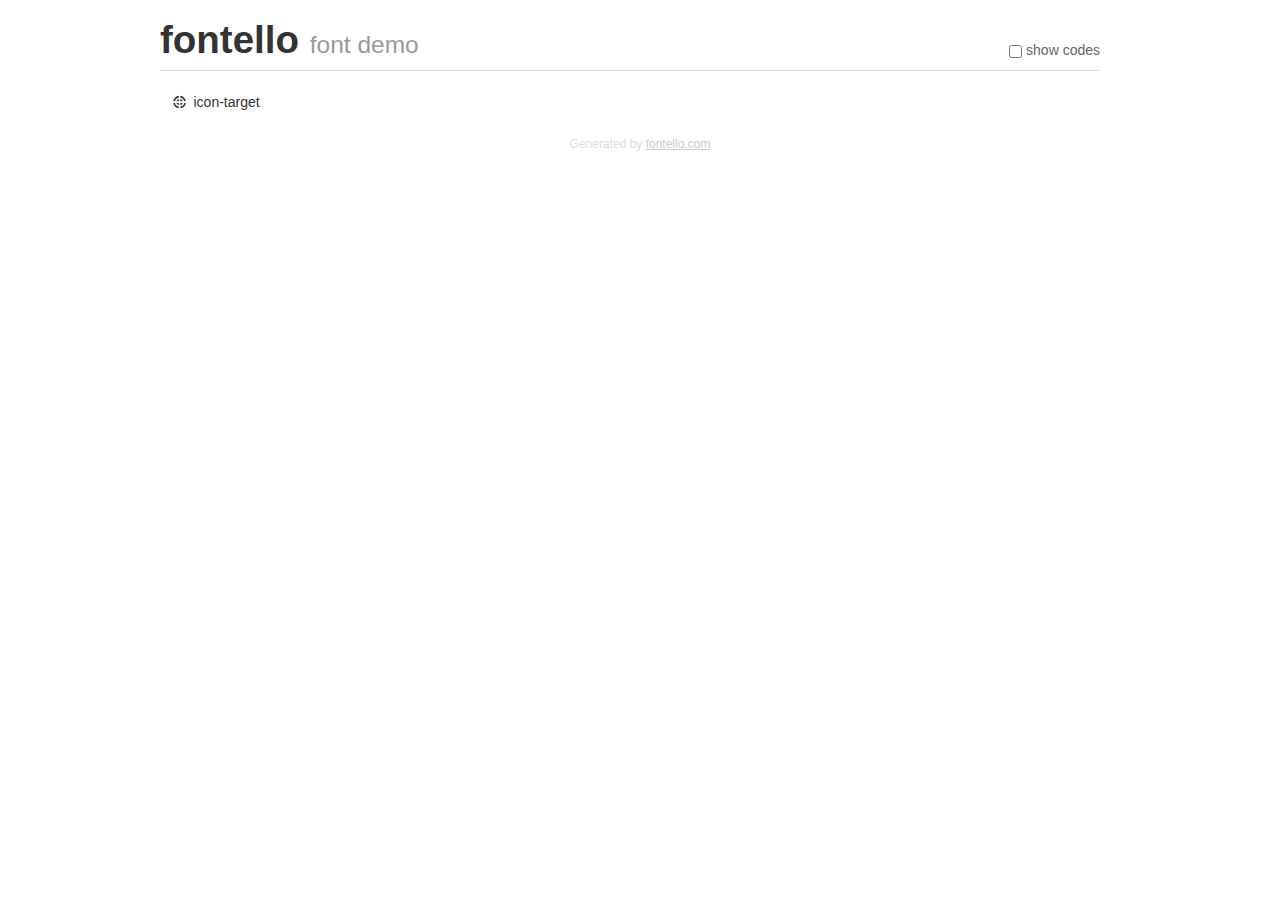
<file: fontello-8838cf85/demo.html>
<!DOCTYPE html>
<html>
  <head><!--[if lt IE 9]><script language="javascript" type="text/javascript" src="//html5shim.googlecode.com/svn/trunk/html5.js"></script><![endif]-->
    <meta charset="UTF-8"><style>/*
 * Bootstrap v2.2.1
 *
 * Copyright 2012 Twitter, Inc
 * Licensed under the Apache License v2.0
 * http://www.apache.org/licenses/LICENSE-2.0
 *
 * Designed and built with all the love in the world @twitter by @mdo and @fat.
 */
.clearfix {
  *zoom: 1;
}
.clearfix:before,
.clearfix:after {
  display: table;
  content: "";
  line-height: 0;
}
.clearfix:after {
  clear: both;
}
html {
  font-size: 100%;
  -webkit-text-size-adjust: 100%;
  -ms-text-size-adjust: 100%;
}
a:focus {
  outline: thin dotted #333;
  outline: 5px auto -webkit-focus-ring-color;
  outline-offset: -2px;
}
a:hover,
a:active {
  outline: 0;
}
button,
input,
select,
textarea {
  margin: 0;
  font-size: 100%;
  vertical-align: middle;
}
button,
input {
  *overflow: visible;
  line-height: normal;
}
button::-moz-focus-inner,
input::-moz-focus-inner {
  padding: 0;
  border: 0;
}
body {
  margin: 0;
  font-family: "Helvetica Neue", Helvetica, Arial, sans-serif;
  font-size: 14px;
  line-height: 20px;
  color: #333;
  background-color: #fff;
}
a {
  color: #08c;
  text-decoration: none;
}
a:hover {
  color: #005580;
  text-decoration: underline;
}
.row {
  margin-left: -20px;
  *zoom: 1;
}
.row:before,
.row:after {
  display: table;
  content: "";
  line-height: 0;
}
.row:after {
  clear: both;
}
[class*="span"] {
  float: left;
  min-height: 1px;
  margin-left: 20px;
}
.container,
.navbar-static-top .container,
.navbar-fixed-top .container,
.navbar-fixed-bottom .container {
  width: 940px;
}
.span12 {
  width: 940px;
}
.span11 {
  width: 860px;
}
.span10 {
  width: 780px;
}
.span9 {
  width: 700px;
}
.span8 {
  width: 620px;
}
.span7 {
  width: 540px;
}
.span6 {
  width: 460px;
}
.span5 {
  width: 380px;
}
.span4 {
  width: 300px;
}
.span3 {
  width: 220px;
}
.span2 {
  width: 140px;
}
.span1 {
  width: 60px;
}
[class*="span"].pull-right,
.row-fluid [class*="span"].pull-right {
  float: right;
}
.container {
  margin-right: auto;
  margin-left: auto;
  *zoom: 1;
}
.container:before,
.container:after {
  display: table;
  content: "";
  line-height: 0;
}
.container:after {
  clear: both;
}
p {
  margin: 0 0 10px;
}
.lead {
  margin-bottom: 20px;
  font-size: 21px;
  font-weight: 200;
  line-height: 30px;
}
small {
  font-size: 85%;
}
h1 {
  margin: 10px 0;
  font-family: inherit;
  font-weight: bold;
  line-height: 20px;
  color: inherit;
  text-rendering: optimizelegibility;
}
h1 small {
  font-weight: normal;
  line-height: 1;
  color: #999;
}
h1 {
  line-height: 40px;
}
h1 {
  font-size: 38.5px;
}
h1 small {
  font-size: 24.5px;
}
body {
  margin-top: 90px;
}
.header {
  position: fixed;
  top: 0;
  left: 50%;
  margin-left: -480px;
  background-color: #fff;
  border-bottom: 1px solid #ddd;
  padding-top: 10px;
  z-index: 10;
}
.footer {
  color: #ddd;
  font-size: 12px;
  text-align: center;
  margin-top: 20px;
}
.footer a {
  color: #ccc;
  text-decoration: underline;
}
.the-icons {
  font-size: 14px;
  line-height: 24px;
}
.switch {
  position: absolute;
  right: 0;
  bottom: 10px;
  color: #666;
}
.switch input {
  margin-right: 0.3em;
}
.codesOn .i-name {
  display: none;
}
.codesOn .i-code {
  display: inline;
}
.i-code {
  display: none;
}
</style>
    <link rel="stylesheet" href="css/fontello.css">
    <link rel="stylesheet" href="css/animation.css"><!--[if IE 7]><link rel="stylesheet" href="css/fontello-ie7.css"><![endif]-->
    <script>
      function toggleCodes(on) {
        var obj = document.getElementById('icons');
        
        if (on) {
          obj.className += ' codesOn';
        } else {
          obj.className = obj.className.replace(' codesOn', '');
        }
      }
      
    </script>
  </head>
  <body>
    <div class="container header">
      <h1>
        fontello
         <small>font demo</small>
      </h1>
      <label class="switch">
        <input type="checkbox" onclick="toggleCodes(this.checked)">show codes
      </label>
    </div>
    <div id="icons" class="container">
      <div class="row">
        <div title="Code: 0xe800" class="the-icons span3"><i class="icon-target"></i> <span class="i-name">icon-target</span><span class="i-code">0xe800</span></div>
      </div>
    </div>
    <div class="container footer">Generated by <a href="http://fontello.com">fontello.com</a></div>
  </body>
</html>
</file>
<file: font-mfizz-1.2/font-mfizz.css>
/*
 * Font Mfizz v1.2
 * Copyright 2013 Mfizz Inc, Joe Lauer
 * MIT License
 *
 * Project: http://mfizz.com/oss/font-mfizz
 *
 * The font designed for technology and software geeks representing programming
 * languages, operating systems, software engineering, and technology. 
 *
 * Mfizz Inc
 * Web: http://mfizz.com/
 * Twitter: http://twitter.com/mfizz_inc
 * 
 * Joe Lauer
 * Web: http://lauer.bz/
 * Twitter: http://twitter.com/jjlauer
 */

@font-face {
  font-family: "FontMfizz";
  src: url("font-mfizz.eot");
  src: url("font-mfizz.eot?#iefix") format("embedded-opentype"),
       url("font-mfizz.woff") format("woff"),
       url("font-mfizz.ttf") format("truetype"),
       url("font-mfizz.svg#font-mfizz") format("svg");
  font-weight: normal;
  font-style: normal;
}

.icon-microscope:before,
.icon-cplusplus:before,
.icon-wireless:before,
.icon-fire-alt:before,
.icon-mobile-device:before,
.icon-objc:before,
.icon-redhat:before,
.icon-freebsd:before,
.icon-heroku:before,
.icon-python:before,
.icon-java:before,
.icon-satellite:before,
.icon-debian:before,
.icon-grails:before,
.icon-c:before,
.icon-postgres:before,
.icon-database-alt2:before,
.icon-raspberrypi:before,
.icon-nginx:before,
.icon-ruby-on-rails:before,
.icon-redis:before,
.icon-scala:before,
.icon-gnome:before,
.icon-perl:before,
.icon-mysql:before,
.icon-fedora:before,
.icon-ghost:before,
.icon-google:before,
.icon-netbsd:before,
.icon-aws:before,
.icon-bomb:before,
.icon-looking:before,
.icon-ruby:before,
.icon-mysql-alt:before,
.icon-playframework-alt:before,
.icon-osx:before,
.icon-database:before,
.icon-database-alt:before,
.icon-shell:before,
.icon-script:before,
.icon-antenna:before,
.icon-coffee-bean:before,
.icon-scala-alt:before,
.icon-platter:before,
.icon-java-duke:before,
.icon-iphone:before,
.icon-script-alt:before,
.icon-google-alt:before,
.icon-haskell:before,
.icon-mariadb:before,
.icon-phone-retro:before,
.icon-phone-alt:before,
.icon-csharp:before,
.icon-php:before,
.icon-postgres-alt:before,
.icon-html:before,
.icon-mfizz:before,
.icon-apache:before,
.icon-hadoop:before,
.icon-ruby-on-rails-alt:before,
.icon-mobile-phone-broadcast:before,
.icon-css:before,
.icon-playframework:before,
.icon-clojure:before,
.icon-mobile-phone-alt:before,
.icon-suse:before,
.icon-java-bold:before,
.icon-nginx-alt:before,
.icon-nginx-alt2:before,
.icon-linux-mint:before,
.icon-dreamhost:before,
.icon-blackberry:before,
.icon-javascript:before,
.icon-ubuntu:before,
.icon-php-alt:before,
.icon-centos:before,
.icon-nodejs:before,
.icon-splatter:before,
.icon-3dprint:before,
.icon-line-graph:before,
.icon-cassandra:before,
.icon-solaris:before,
.icon-jetty:before,
.icon-tomcat:before,
.icon-oracle:before,
.icon-oracle-alt:before,
.icon-mssql:before,
.icon-google-developers:before,
.icon-google-code:before,
.icon-kde:before,
.icon-grails-alt:before {
  font-family: "FontMfizz";
  font-style: normal;
  font-weight: normal;
  font-variant: normal;
  text-transform: none;
  line-height: 1;
  -webkit-font-smoothing: antialiased;
  display: inline-block;
  text-decoration: inherit;
}

.icon-microscope:before { content: "\f100"; }
.icon-cplusplus:before { content: "\f101"; }
.icon-wireless:before { content: "\f102"; }
.icon-fire-alt:before { content: "\f103"; }
.icon-mobile-device:before { content: "\f104"; }
.icon-objc:before { content: "\f105"; }
.icon-redhat:before { content: "\f106"; }
.icon-freebsd:before { content: "\f107"; }
.icon-heroku:before { content: "\f108"; }
.icon-python:before { content: "\f109"; }
.icon-java:before { content: "\f10a"; }
.icon-satellite:before { content: "\f10b"; }
.icon-debian:before { content: "\f10c"; }
.icon-grails:before { content: "\f10d"; }
.icon-c:before { content: "\f10e"; }
.icon-postgres:before { content: "\f10f"; }
.icon-database-alt2:before { content: "\f110"; }
.icon-raspberrypi:before { content: "\f111"; }
.icon-nginx:before { content: "\f112"; }
.icon-ruby-on-rails:before { content: "\f113"; }
.icon-redis:before { content: "\f114"; }
.icon-scala:before { content: "\f115"; }
.icon-gnome:before { content: "\f116"; }
.icon-perl:before { content: "\f117"; }
.icon-mysql:before { content: "\f118"; }
.icon-fedora:before { content: "\f119"; }
.icon-ghost:before { content: "\f11a"; }
.icon-google:before { content: "\f11b"; }
.icon-netbsd:before { content: "\f11c"; }
.icon-aws:before { content: "\f11d"; }
.icon-bomb:before { content: "\f11e"; }
.icon-looking:before { content: "\f11f"; }
.icon-ruby:before { content: "\f120"; }
.icon-mysql-alt:before { content: "\f121"; }
.icon-playframework-alt:before { content: "\f122"; }
.icon-osx:before { content: "\f123"; }
.icon-database:before { content: "\f124"; }
.icon-database-alt:before { content: "\f125"; }
.icon-shell:before { content: "\f126"; }
.icon-script:before { content: "\f127"; }
.icon-antenna:before { content: "\f128"; }
.icon-coffee-bean:before { content: "\f129"; }
.icon-scala-alt:before { content: "\f12a"; }
.icon-platter:before { content: "\f12b"; }
.icon-java-duke:before { content: "\f12c"; }
.icon-iphone:before { content: "\f12d"; }
.icon-script-alt:before { content: "\f12e"; }
.icon-google-alt:before { content: "\f12f"; }
.icon-haskell:before { content: "\f130"; }
.icon-mariadb:before { content: "\f131"; }
.icon-phone-retro:before { content: "\f132"; }
.icon-phone-alt:before { content: "\f133"; }
.icon-csharp:before { content: "\f134"; }
.icon-php:before { content: "\f135"; }
.icon-postgres-alt:before { content: "\f136"; }
.icon-html:before { content: "\f137"; }
.icon-mfizz:before { content: "\f138"; }
.icon-apache:before { content: "\f139"; }
.icon-hadoop:before { content: "\f13a"; }
.icon-ruby-on-rails-alt:before { content: "\f13b"; }
.icon-mobile-phone-broadcast:before { content: "\f13c"; }
.icon-css:before { content: "\f13d"; }
.icon-playframework:before { content: "\f13e"; }
.icon-clojure:before { content: "\f13f"; }
.icon-mobile-phone-alt:before { content: "\f140"; }
.icon-suse:before { content: "\f141"; }
.icon-java-bold:before { content: "\f142"; }
.icon-nginx-alt:before { content: "\f143"; }
.icon-nginx-alt2:before { content: "\f144"; }
.icon-linux-mint:before { content: "\f145"; }
.icon-dreamhost:before { content: "\f146"; }
.icon-blackberry:before { content: "\f147"; }
.icon-javascript:before { content: "\f148"; }
.icon-ubuntu:before { content: "\f149"; }
.icon-php-alt:before { content: "\f14a"; }
.icon-centos:before { content: "\f14b"; }
.icon-nodejs:before { content: "\f14c"; }
.icon-splatter:before { content: "\f14d"; }
.icon-3dprint:before { content: "\f14e"; }
.icon-line-graph:before { content: "\f14f"; }
.icon-cassandra:before { content: "\f150"; }
.icon-solaris:before { content: "\f151"; }
.icon-jetty:before { content: "\f152"; }
.icon-tomcat:before { content: "\f153"; }
.icon-oracle:before { content: "\f154"; }
.icon-oracle-alt:before { content: "\f155"; }
.icon-mssql:before { content: "\f156"; }
.icon-google-developers:before { content: "\f157"; }
.icon-google-code:before { content: "\f158"; }
.icon-kde:before { content: "\f159"; }
.icon-grails-alt:before { content: "\f15a"; }

/* These classes only added to fix FontFamily to display FontMfizz during debug/inspection */
.icon-osx,
.icon-bomb,
.icon-mobile-phone-broadcast,
.icon-objc,
.icon-nginx-alt2,
.icon-mysql,
.icon-phone-retro,
.icon-netbsd,
.icon-mobile-device,
.icon-ruby-on-rails,
.icon-phone-alt,
.icon-line-graph,
.icon-postgres,
.icon-playframework,
.icon-python,
.icon-ruby-on-rails-alt,
.icon-nginx,
.icon-database-alt2,
.icon-google-alt,
.icon-microscope,
.icon-blackberry,
.icon-dreamhost,
.icon-google,
.icon-centos,
.icon-kde,
.icon-csharp,
.icon-scala,
.icon-redis,
.icon-looking,
.icon-database-alt,
.icon-javascript,
.icon-postgres-alt,
.icon-linux-mint,
.icon-ubuntu,
.icon-apache,
.icon-script-alt,
.icon-mssql,
.icon-c,
.icon-gnome,
.icon-java-duke,
.icon-scala-alt,
.icon-clojure,
.icon-oracle-alt,
.icon-redhat,
.icon-haskell,
.icon-3dprint,
.icon-mariadb,
.icon-java,
.icon-script,
.icon-cplusplus,
.icon-jetty,
.icon-perl,
.icon-heroku,
.icon-nginx-alt,
.icon-iphone,
.icon-splatter,
.icon-shell,
.icon-mysql-alt,
.icon-wireless,
.icon-ruby,
.icon-playframework-alt,
.icon-raspberrypi,
.icon-suse,
.icon-nodejs,
.icon-java-bold,
.icon-google-developers,
.icon-mobile-phone-alt,
.icon-grails-alt,
.icon-coffee-bean,
.icon-cassandra,
.icon-google-code,
.icon-fedora,
.icon-antenna,
.icon-hadoop,
.icon-solaris,
.icon-html,
.icon-css,
.icon-satellite,
.icon-aws,
.icon-mfizz,
.icon-php,
.icon-debian,
.icon-ghost,
.icon-php-alt,
.icon-tomcat,
.icon-database,
.icon-grails,
.icon-freebsd,
.icon-oracle,
.icon-fire-alt,
.icon-platter{
  font-family: "FontMfizz";
}
</file>
<file: fontello-8838cf85/css/fontello.css>
@font-face {
  font-family: 'fontello';
  src: url('../font/fontello.eot?61325467');
  src: url('../font/fontello.eot?61325467#iefix') format('embedded-opentype'),
       url('../font/fontello.woff?61325467') format('woff'),
       url('../font/fontello.ttf?61325467') format('truetype'),
       url('../font/fontello.svg?61325467#fontello') format('svg');
  font-weight: normal;
  font-style: normal;
}
/* Chrome hack: SVG is rendered more smooth in Windozze. 100% magic, uncomment if you need it. */
/* Note, that will break hinting! In other OS-es font will be not as sharp as it could be */
/*
@media screen and (-webkit-min-device-pixel-ratio:0) {
  @font-face {
    font-family: 'fontello';
    src: url('../font/fontello.svg?61325467#fontello') format('svg');
  }
}
*/
 
 [class^="icon-"]:before, [class*=" icon-"]:before {
  font-family: "fontello";
  font-style: normal;
  font-weight: normal;
  speak: none;
 
  display: inline-block;
  text-decoration: inherit;
  width: 1em;
  margin-right: .2em;
  text-align: center;
  /* opacity: .8; */
 
  /* For safety - reset parent styles, that can break glyph codes*/
  font-variant: normal;
  text-transform: none;
     
  /* fix buttons height, for twitter bootstrap */
  line-height: 1em;
 
  /* Animation center compensation - margins should be symmetric */
  /* remove if not needed */
  margin-left: .2em;
 
  /* you can be more comfortable with increased icons size */
  /* font-size: 120%; */
 
  /* Uncomment for 3D effect */
  /* text-shadow: 1px 1px 1px rgba(127, 127, 127, 0.3); */
}
 
.icon-target:before { content: '\e800'; } /* '' */
</file>
<file: fontello-8838cf85/css/fontello-ie7.css>
[class^="icon-"], [class*=" icon-"] {
  font-family: 'fontello';
  font-style: normal;
  font-weight: normal;
 
  /* fix buttons height */
  line-height: 1em;
 
  /* you can be more comfortable with increased icons size */
  /* font-size: 120%; */
}
 
.icon-target { *zoom: expression( this.runtimeStyle['zoom'] = '1', this.innerHTML = '&#xe800;&nbsp;'); }
</file>
<file: fontello-8838cf85/css/animation.css>
/*
   Animation example, for spinners
*/
.animate-spin {
  -moz-animation: spin 2s infinite linear;
  -o-animation: spin 2s infinite linear;
  -webkit-animation: spin 2s infinite linear;
  animation: spin 2s infinite linear;
  display: inline-block;
}
@-moz-keyframes spin {
  0% {
    -moz-transform: rotate(0deg);
    -o-transform: rotate(0deg);
    -webkit-transform: rotate(0deg);
    transform: rotate(0deg);
  }

  100% {
    -moz-transform: rotate(359deg);
    -o-transform: rotate(359deg);
    -webkit-transform: rotate(359deg);
    transform: rotate(359deg);
  }
}
@-webkit-keyframes spin {
  0% {
    -moz-transform: rotate(0deg);
    -o-transform: rotate(0deg);
    -webkit-transform: rotate(0deg);
    transform: rotate(0deg);
  }

  100% {
    -moz-transform: rotate(359deg);
    -o-transform: rotate(359deg);
    -webkit-transform: rotate(359deg);
    transform: rotate(359deg);
  }
}
@-o-keyframes spin {
  0% {
    -moz-transform: rotate(0deg);
    -o-transform: rotate(0deg);
    -webkit-transform: rotate(0deg);
    transform: rotate(0deg);
  }

  100% {
    -moz-transform: rotate(359deg);
    -o-transform: rotate(359deg);
    -webkit-transform: rotate(359deg);
    transform: rotate(359deg);
  }
}
@-ms-keyframes spin {
  0% {
    -moz-transform: rotate(0deg);
    -o-transform: rotate(0deg);
    -webkit-transform: rotate(0deg);
    transform: rotate(0deg);
  }

  100% {
    -moz-transform: rotate(359deg);
    -o-transform: rotate(359deg);
    -webkit-transform: rotate(359deg);
    transform: rotate(359deg);
  }
}
@keyframes spin {
  0% {
    -moz-transform: rotate(0deg);
    -o-transform: rotate(0deg);
    -webkit-transform: rotate(0deg);
    transform: rotate(0deg);
  }

  100% {
    -moz-transform: rotate(359deg);
    -o-transform: rotate(359deg);
    -webkit-transform: rotate(359deg);
    transform: rotate(359deg);
  }
}
</file>
